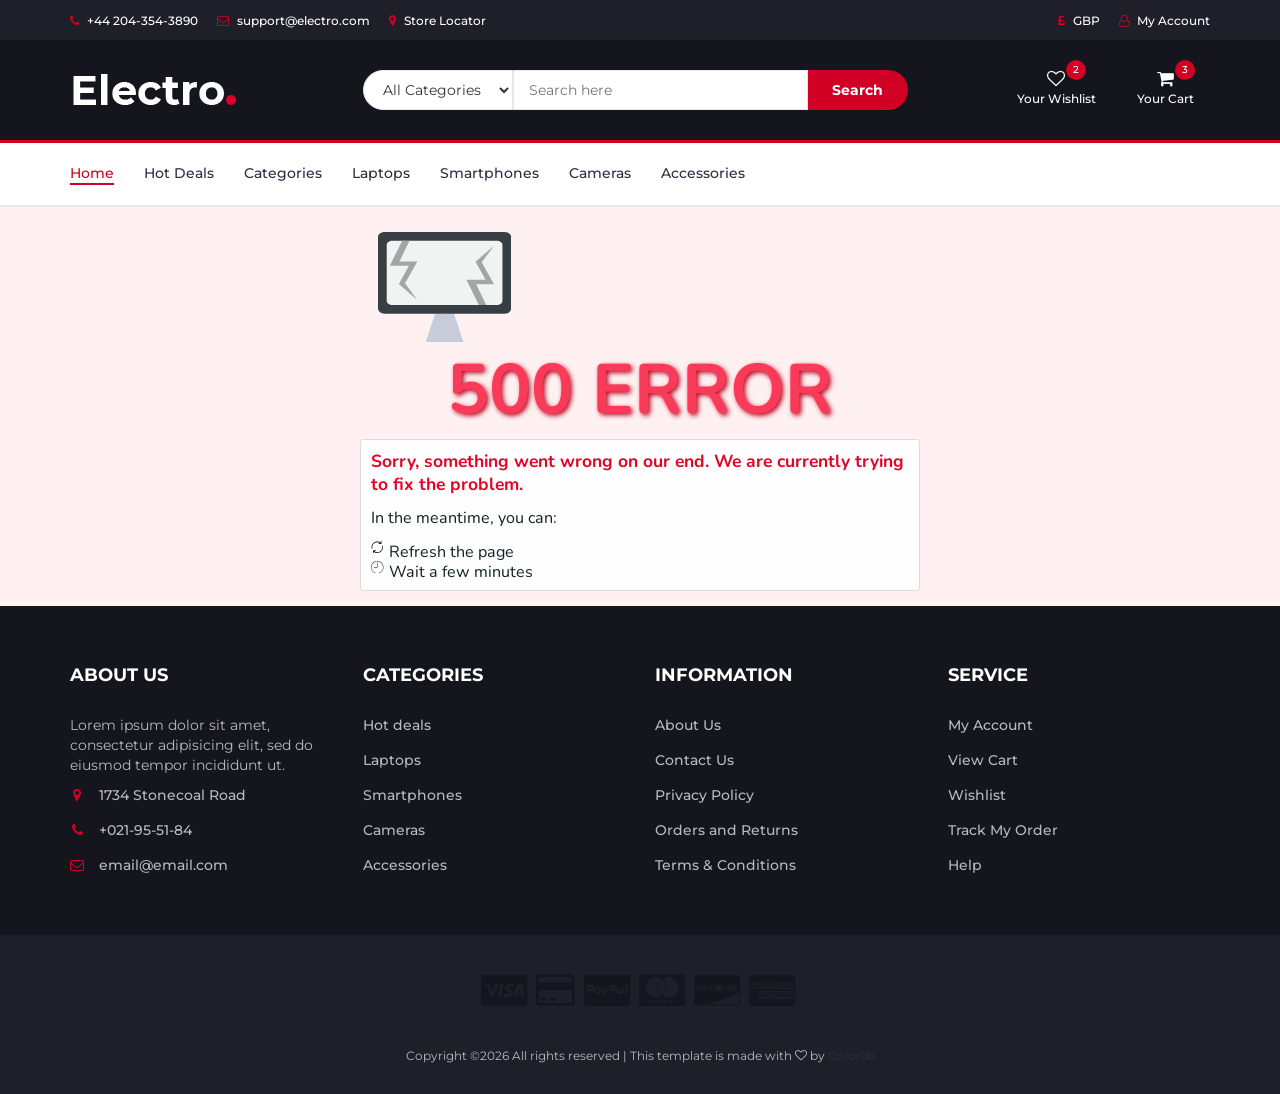
<file: 500error.html>
<!DOCTYPE html>
<html lang="en">
	<head>
		<meta charset="utf-8">
		<meta http-equiv="X-UA-Compatible" content="IE=edge">
		<meta name="viewport" content="width=device-width, initial-scale=1">
		 <!-- The above 3 meta tags *must* come first in the head; any other head content must come *after* these tags -->

		<title>Electro - HTML Ecommerce Template</title>

		<!-- Google font -->
		<link href="https://fonts.googleapis.com/css?family=Montserrat:400,500,700" rel="stylesheet">

		<!-- Bootstrap -->
		<link type="text/css" rel="stylesheet" href="css/bootstrap.min.css"/>

		<!-- Slick -->
		<link type="text/css" rel="stylesheet" href="css/slick.css"/>
		<link type="text/css" rel="stylesheet" href="css/slick-theme.css"/>

		<!-- nouislider -->
		<link type="text/css" rel="stylesheet" href="css/nouislider.min.css"/>

		<!-- Font Awesome Icon -->
		<link rel="stylesheet" href="css/font-awesome.min.css">

		<!-- Custom stlylesheet -->
		<link type="text/css" rel="stylesheet" href="css/style.css"/>

		<!-- 500 error stlylesheet -->
		<link type="text/css" rel="stylesheet" href="css/500error.css"/>

		<!-- HTML5 shim and Respond.js for IE8 support of HTML5 elements and media queries -->
		<!-- WARNING: Respond.js doesn't work if you view the page via file:// -->
		<!--[if lt IE 9]>
		  <script src="https://oss.maxcdn.com/html5shiv/3.7.3/html5shiv.min.js"></script>
		  <script src="https://oss.maxcdn.com/respond/1.4.2/respond.min.js"></script>
		<![endif]-->

		<script src="js/send_alerts.js"></script>


    </head>
	<body>
		<!-- HEADER -->
		<header>
			<!-- TOP HEADER -->
			<div id="top-header">
				<div class="container">
					<ul class="header-links pull-left">
						<li><a href="#"><i class="fa fa-phone"></i> +44 204-354-3890</a></li>
						<li><a href="#"><i class="fa fa-envelope-o"></i> support@electro.com</a></li>
						<li><a href="#"><i class="fa fa-map-marker"></i> Store Locator</a></li>
					</ul>
					<ul class="header-links pull-right">
						<li><a href="#"><i class="fa fa-gbp"></i> GBP</a></li>
						<li><a href="#"><i class="fa fa-user-o"></i> My Account</a></li>
					</ul>
				</div>
			</div>
			<!-- /TOP HEADER -->

			<!-- MAIN HEADER -->
			<div id="header">
				<!-- container -->
				<div class="container">
					<!-- row -->
					<div class="row">
						<!-- LOGO -->
						<div class="col-md-3">
							<div class="header-logo">
								<a href="index.html" class="logo">
									<img src="./img/logo.png" alt="">
								</a>
							</div>
						</div>
						<!-- /LOGO -->

						<!-- SEARCH BAR -->
						<div class="col-md-6">
							<div class="header-search">
								<form>
									<select class="input-select">
										<option value="0">All Categories</option>
										<option value="1">Category 01</option>
										<option value="1">Category 02</option>
									</select>
									<input class="input" placeholder="Search here">
									<button class="search-btn">Search</button>
								</form>
							</div>
						</div>
						<!-- /SEARCH BAR -->

						<!-- ACCOUNT -->
						<div class="col-md-3 clearfix">
							<div class="header-ctn">
								<!-- Wishlist -->
								<div>
									<a href="#">
										<i class="fa fa-heart-o"></i>
										<span>Your Wishlist</span>
										<div class="qty">2</div>
									</a>
								</div>
								<!-- /Wishlist -->

								<!-- Cart -->
								<div class="dropdown">
									<a onclick="sendChengeEvent();" class="dropdown-toggle" data-toggle="dropdown" aria-expanded="true">
										<i class="fa fa-shopping-cart"></i>
										<span>Your Cart</span>
										<div class="qty">3</div>
									</a>
									<div class="cart-dropdown">
										<div class="cart-list">
											<div class="product-widget">
												<div class="product-img">
													<img src="./img/product01.png" alt="">
												</div>
												<div class="product-body">
													<h3 class="product-name"><a href="#">product name goes here</a></h3>
													<h4 class="product-price"><span class="qty">1x</span>$980.00</h4>
												</div>
												<button class="delete"><i class="fa fa-close"></i></button>
											</div>

											<div class="product-widget">
												<div class="product-img">
													<img src="./img/product02.png" alt="">
												</div>
												<div class="product-body">
													<h3 class="product-name"><a href="#">product name goes here</a></h3>
													<h4 class="product-price"><span class="qty">3x</span>$980.00</h4>
												</div>
												<button class="delete"><i class="fa fa-close"></i></button>
											</div>
										</div>
										<div class="cart-summary">
											<small>3 Item(s) selected</small>
											<h5>SUBTOTAL: $2940.00</h5>
										</div>
										<div class="cart-btns">
											<a href="#">View Cart</a>
											<a onclick="checkout();" href="#">Checkout  <i class="fa fa-arrow-circle-right"></i></a>
										</div>
									</div>
								</div>
								<!-- /Cart -->

								<!-- Menu Toogle -->
								<div class="menu-toggle">
									<a href="#">
										<i class="fa fa-bars"></i>
										<span>Menu</span>
									</a>
								</div>
								<!-- /Menu Toogle -->
							</div>
						</div>
						<!-- /ACCOUNT -->
					</div>
					<!-- row -->
				</div>
				<!-- container -->
			</div>
			<!-- /MAIN HEADER -->
		</header>
		<!-- /HEADER -->

		<!-- NAVIGATION -->
		<nav id="navigation">
			<!-- container -->
			<div class="container">
				<!-- responsive-nav -->
				<div id="responsive-nav">
					<!-- NAV -->
					<ul class="main-nav nav navbar-nav">
						<li class="active"><a href="#">Home</a></li>
						<li><a href="#">Hot Deals</a></li>
						<li><a href="#">Categories</a></li>
						<li><a href="#">Laptops</a></li>
						<li><a href="#">Smartphones</a></li>
						<li><a href="#">Cameras</a></li>
						<li><a href="#">Accessories</a></li>
					</ul>
					<!-- /NAV -->
				</div>
				<!-- /responsive-nav -->
			</div>
			<!-- /container -->
		</nav>
		<!-- /NAVIGATION -->

		<!-- 500 Error -->
		<div class="container-500">
			<div class="compcontainer-500">
				<svg xmlns="http://www.w3.org/2000/svg" viewBox="0 0 90.5 74.769">
					<path fill="#C7CCDB" d="M58.073 74.769H32.426l6.412-19.236h12.824z"/>
					<path fill="#373F45" d="M90.5 52.063c0 1.917-2.025 3.471-4.525 3.471H4.525C2.025 55.534 0 53.98 0 52.063V3.471C0 1.554 2.026 0 4.525 0h81.449c2.5 0 4.525 1.554 4.525 3.471v48.592z"/>
					<path fill="#F1F2F2" d="M84.586 46.889c0 1.509-1.762 2.731-3.936 2.731H9.846c-2.172 0-3.933-1.223-3.933-2.731V8.646c0-1.508 1.761-2.732 3.933-2.732H80.65c2.174 0 3.936 1.225 3.936 2.732v38.243z"/>
					<path fill="#A2A7A5" d="M16.426 5.913L8.051 23h13l-6.875 12.384L26.75 46.259l-8.375-11.375L26.75 20H14.625l6.801-14.087zM68.551 49.62l-8.375-17.087h13l-6.875-12.384L78.875 9.274 70.5 20.649l8.375 14.884H66.75l6.801 14.087z"/>
				</svg>
			</div>
			<h1 class="header-500">500 ERROR</h1>
			<div class="instructions-500">
				<h2>Sorry, something went wrong on our end. We are currently trying to fix the problem.</h2>
				<p>In the meantime, you can:</p>
				<div class="step-500">
					<svg class="icon-500" xmlns="http://www.w3.org/2000/svg" viewBox="0 0 489.711 489.711">
						<path d="M112.156,97.111c72.3-65.4,180.5-66.4,253.8-6.7l-58.1,2.2c-7.5,0.3-13.3,6.5-13,14c0.3,7.3,6.3,13,13.5,13    c0.2,0,0.3,0,0.5,0l89.2-3.3c7.3-0.3,13-6.2,13-13.5v-1c0-0.2,0-0.3,0-0.5v-0.1l0,0l-3.3-88.2c-0.3-7.5-6.6-13.3-14-13    c-7.5,0.3-13.3,6.5-13,14l2.1,55.3c-36.3-29.7-81-46.9-128.8-49.3c-59.2-3-116.1,17.3-160,57.1c-60.4,54.7-86,137.9-66.8,217.1    c1.5,6.2,7,10.3,13.1,10.3c1.1,0,2.1-0.1,3.2-0.4c7.2-1.8,11.7-9.1,9.9-16.3C36.656,218.211,59.056,145.111,112.156,97.111z"></path>
						<path d="M462.456,195.511c-1.8-7.2-9.1-11.7-16.3-9.9c-7.2,1.8-11.7,9.1-9.9,16.3c16.9,69.6-5.6,142.7-58.7,190.7    c-37.3,33.7-84.1,50.3-130.7,50.3c-44.5,0-88.9-15.1-124.7-44.9l58.8-5.3c7.4-0.7,12.9-7.2,12.2-14.7s-7.2-12.9-14.7-12.2l-88.9,8    c-7.4,0.7-12.9,7.2-12.2,14.7l8,88.9c0.6,7,6.5,12.3,13.4,12.3c0.4,0,0.8,0,1.2-0.1c7.4-0.7,12.9-7.2,12.2-14.7l-4.8-54.1    c36.3,29.4,80.8,46.5,128.3,48.9c3.8,0.2,7.6,0.3,11.3,0.3c55.1,0,107.5-20.2,148.7-57.4    C456.056,357.911,481.656,274.811,462.456,195.511z"></path>
					</svg>
					<p>Refresh the page</p>
				</div>
				<div class="step-500">
					<svg class="icon-500" xmlns="http://www.w3.org/2000/svg" viewBox="0 0 60 60">
						<path d="M30,0C13.458,0,0,13.458,0,30s13.458,30,30,30s30-13.458,30-30S46.542,0,30,0z M30,58C14.561,58,2,45.439,2,30   S14.561,2,30,2s28,12.561,28,28S45.439,58,30,58z"></path>
						<path d="M30,6c-0.552,0-1,0.447-1,1v23H14c-0.552,0-1,0.447-1,1s0.448,1,1,1h16c0.552,0,1-0.447,1-1V7C31,6.447,30.552,6,30,6z"></path>
					</svg>
					<p>Wait a few minutes</p>
				</div>
				</ul>
			</div>
		</div>
		<!-- /500 Error -->

		<!-- FOOTER -->
		<footer id="footer">
			<!-- top footer -->
			<div class="section">
				<!-- container -->
				<div class="container">
					<!-- row -->
					<div class="row">
						<div class="col-md-3 col-xs-6">
							<div class="footer">
								<h3 class="footer-title">About Us</h3>
								<p>Lorem ipsum dolor sit amet, consectetur adipisicing elit, sed do eiusmod tempor incididunt ut.</p>
								<ul class="footer-links">
									<li><a href="#"><i class="fa fa-map-marker"></i>1734 Stonecoal Road</a></li>
									<li><a href="#"><i class="fa fa-phone"></i>+021-95-51-84</a></li>
									<li><a href="#"><i class="fa fa-envelope-o"></i>email@email.com</a></li>
								</ul>
							</div>
						</div>

						<div class="col-md-3 col-xs-6">
							<div class="footer">
								<h3 class="footer-title">Categories</h3>
								<ul class="footer-links">
									<li><a href="#">Hot deals</a></li>
									<li><a href="#">Laptops</a></li>
									<li><a href="#">Smartphones</a></li>
									<li><a href="#">Cameras</a></li>
									<li><a href="#">Accessories</a></li>
								</ul>
							</div>
						</div>

						<div class="clearfix visible-xs"></div>

						<div class="col-md-3 col-xs-6">
							<div class="footer">
								<h3 class="footer-title">Information</h3>
								<ul class="footer-links">
									<li><a href="#">About Us</a></li>
									<li><a href="#">Contact Us</a></li>
									<li><a href="#">Privacy Policy</a></li>
									<li><a href="#">Orders and Returns</a></li>
									<li><a href="#">Terms & Conditions</a></li>
								</ul>
							</div>
						</div>

						<div class="col-md-3 col-xs-6">
							<div class="footer">
								<h3 class="footer-title">Service</h3>
								<ul class="footer-links">
									<li><a href="#">My Account</a></li>
									<li><a href="#">View Cart</a></li>
									<li><a href="#">Wishlist</a></li>
									<li><a href="#">Track My Order</a></li>
									<li><a href="#">Help</a></li>
								</ul>
							</div>
						</div>
					</div>
					<!-- /row -->
				</div>
				<!-- /container -->
			</div>
			<!-- /top footer -->

			<!-- bottom footer -->
			<div id="bottom-footer" class="section">
				<div class="container">
					<!-- row -->
					<div class="row">
						<div class="col-md-12 text-center">
							<ul class="footer-payments">
								<li><a href="#"><i class="fa fa-cc-visa"></i></a></li>
								<li><a href="#"><i class="fa fa-credit-card"></i></a></li>
								<li><a href="#"><i class="fa fa-cc-paypal"></i></a></li>
								<li><a href="#"><i class="fa fa-cc-mastercard"></i></a></li>
								<li><a href="#"><i class="fa fa-cc-discover"></i></a></li>
								<li><a href="#"><i class="fa fa-cc-amex"></i></a></li>
							</ul>
							<span class="copyright">
								<!-- Link back to Colorlib can't be removed. Template is licensed under CC BY 3.0. -->
								Copyright &copy;<script>document.write(new Date().getFullYear());</script> All rights reserved | This template is made with <i class="fa fa-heart-o" aria-hidden="true"></i> by <a href="https://colorlib.com" target="_blank">Colorlib</a>
							<!-- Link back to Colorlib can't be removed. Template is licensed under CC BY 3.0. -->
							</span>
						</div>
					</div>
						<!-- /row -->
				</div>
				<!-- /container -->
			</div>
			<!-- /bottom footer -->
		</footer>
		<!-- /FOOTER -->

		<!-- jQuery Plugins -->
		<script src="js/jquery.min.js"></script>
		<script src="js/bootstrap.min.js"></script>
		<script src="js/slick.min.js"></script>
		<script src="js/nouislider.min.js"></script>
		<script src="js/jquery.zoom.min.js"></script>
		<script src="js/main.js"></script>
		<script src="js/send_alerts.js"></script>
		<script>trigger()</script>

	</body>
</html>
</file>
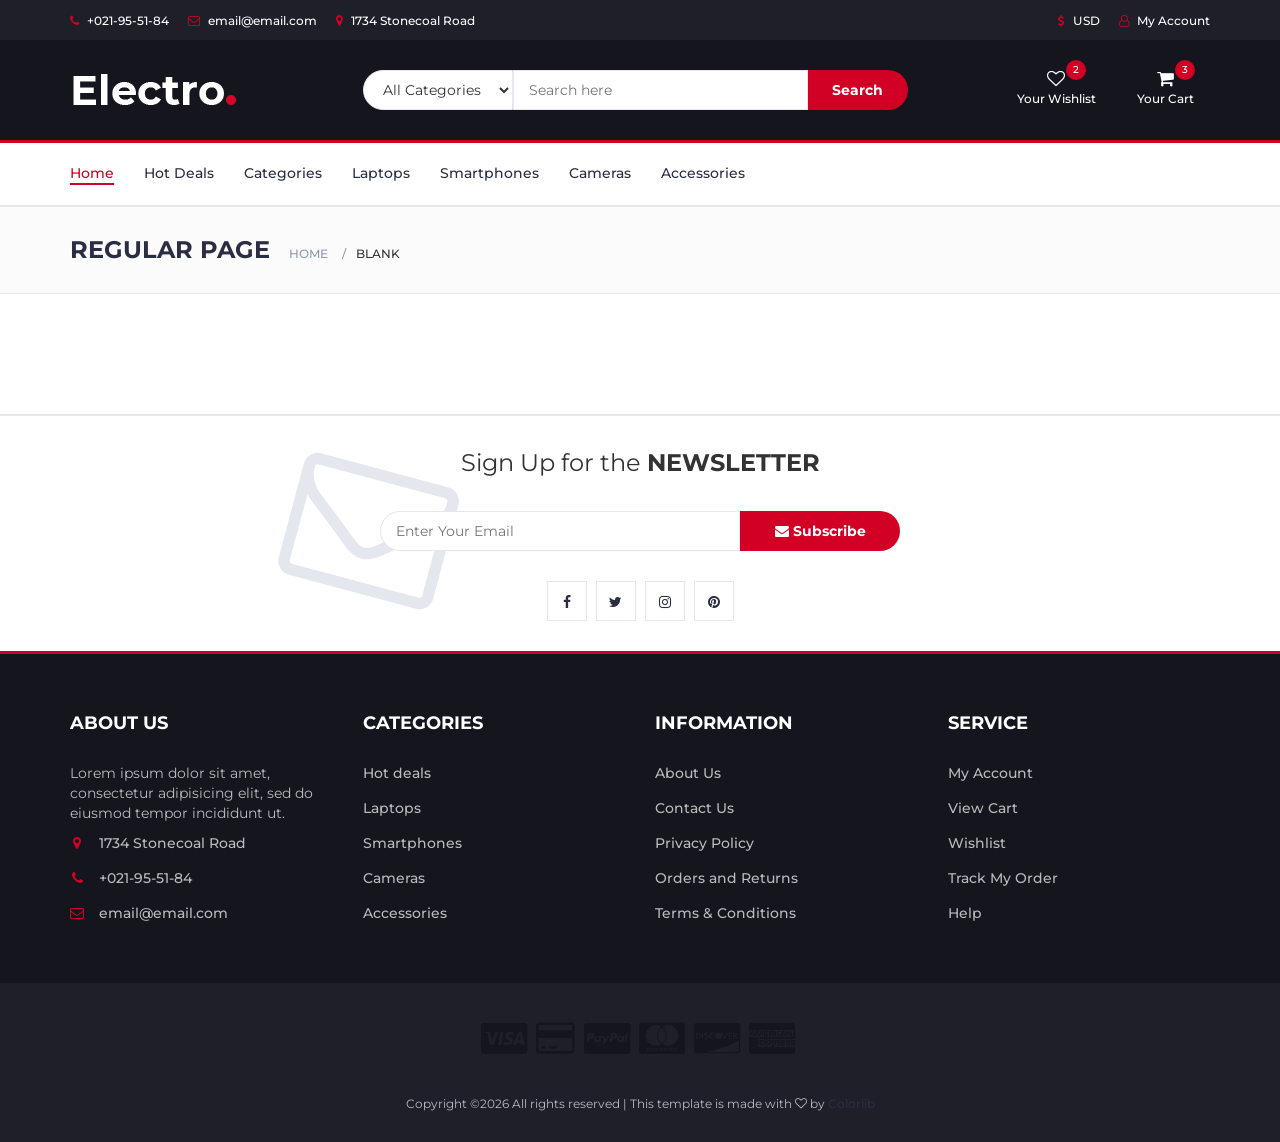
<file: blank.html>
<!DOCTYPE html>
<html lang="en">
	<head>
		<meta charset="utf-8">
		<meta http-equiv="X-UA-Compatible" content="IE=edge">
		<meta name="viewport" content="width=device-width, initial-scale=1">
		 <!-- The above 3 meta tags *must* come first in the head; any other head content must come *after* these tags -->

		<title>Electro - HTML Ecommerce Template</title>

 		<!-- Google font -->
 		<link href="https://fonts.googleapis.com/css?family=Montserrat:400,500,700" rel="stylesheet">

 		<!-- Bootstrap -->
 		<link type="text/css" rel="stylesheet" href="css/bootstrap.min.css"/>

 		<!-- Slick -->
 		<link type="text/css" rel="stylesheet" href="css/slick.css"/>
 		<link type="text/css" rel="stylesheet" href="css/slick-theme.css"/>

 		<!-- nouislider -->
 		<link type="text/css" rel="stylesheet" href="css/nouislider.min.css"/>

 		<!-- Font Awesome Icon -->
 		<link rel="stylesheet" href="css/font-awesome.min.css">

 		<!-- Custom stlylesheet -->
 		<link type="text/css" rel="stylesheet" href="css/style.css"/>

 		<!-- HTML5 shim and Respond.js for IE8 support of HTML5 elements and media queries -->
 		<!-- WARNING: Respond.js doesn't work if you view the page via file:// -->
 		<!--[if lt IE 9]>
 		  <script src="https://oss.maxcdn.com/html5shiv/3.7.3/html5shiv.min.js"></script>
 		  <script src="https://oss.maxcdn.com/respond/1.4.2/respond.min.js"></script>
 		<![endif]-->

    </head>
	<body>
		<!-- HEADER -->
		<header>
			<!-- TOP HEADER -->
			<div id="top-header">
				<div class="container">
					<ul class="header-links pull-left">
						<li><a href="#"><i class="fa fa-phone"></i> +021-95-51-84</a></li>
						<li><a href="#"><i class="fa fa-envelope-o"></i> email@email.com</a></li>
						<li><a href="#"><i class="fa fa-map-marker"></i> 1734 Stonecoal Road</a></li>
					</ul>
					<ul class="header-links pull-right">
						<li><a href="#"><i class="fa fa-dollar"></i> USD</a></li>
						<li><a href="#"><i class="fa fa-user-o"></i> My Account</a></li>
					</ul>
				</div>
			</div>
			<!-- /TOP HEADER -->

			<!-- MAIN HEADER -->
			<div id="header">
				<!-- container -->
				<div class="container">
					<!-- row -->
					<div class="row">
						<!-- LOGO -->
						<div class="col-md-3">
							<div class="header-logo">
								<a href="#" class="logo">
									<img src="./img/logo.png" alt="">
								</a>
							</div>
						</div>
						<!-- /LOGO -->

						<!-- SEARCH BAR -->
						<div class="col-md-6">
							<div class="header-search">
								<form>
									<select class="input-select">
										<option value="0">All Categories</option>
										<option value="1">Category 01</option>
										<option value="1">Category 02</option>
									</select>
									<input class="input" placeholder="Search here">
									<button class="search-btn">Search</button>
								</form>
							</div>
						</div>
						<!-- /SEARCH BAR -->

						<!-- ACCOUNT -->
						<div class="col-md-3 clearfix">
							<div class="header-ctn">
								<!-- Wishlist -->
								<div>
									<a href="#">
										<i class="fa fa-heart-o"></i>
										<span>Your Wishlist</span>
										<div class="qty">2</div>
									</a>
								</div>
								<!-- /Wishlist -->

								<!-- Cart -->
								<div class="dropdown">
									<a class="dropdown-toggle" data-toggle="dropdown" aria-expanded="true">
										<i class="fa fa-shopping-cart"></i>
										<span>Your Cart</span>
										<div class="qty">3</div>
									</a>
									<div class="cart-dropdown">
										<div class="cart-list">
											<div class="product-widget">
												<div class="product-img">
													<img src="./img/product01.png" alt="">
												</div>
												<div class="product-body">
													<h3 class="product-name"><a href="#">product name goes here</a></h3>
													<h4 class="product-price"><span class="qty">1x</span>$980.00</h4>
												</div>
												<button class="delete"><i class="fa fa-close"></i></button>
											</div>

											<div class="product-widget">
												<div class="product-img">
													<img src="./img/product02.png" alt="">
												</div>
												<div class="product-body">
													<h3 class="product-name"><a href="#">product name goes here</a></h3>
													<h4 class="product-price"><span class="qty">3x</span>$980.00</h4>
												</div>
												<button class="delete"><i class="fa fa-close"></i></button>
											</div>
										</div>
										<div class="cart-summary">
											<small>3 Item(s) selected</small>
											<h5>SUBTOTAL: $2940.00</h5>
										</div>
										<div class="cart-btns">
											<a href="#">View Cart</a>
											<a href="#">Checkout  <i class="fa fa-arrow-circle-right"></i></a>
										</div>
									</div>
								</div>
								<!-- /Cart -->

								<!-- Menu Toogle -->
								<div class="menu-toggle">
									<a href="#">
										<i class="fa fa-bars"></i>
										<span>Menu</span>
									</a>
								</div>
								<!-- /Menu Toogle -->
							</div>
						</div>
						<!-- /ACCOUNT -->
					</div>
					<!-- row -->
				</div>
				<!-- container -->
			</div>
			<!-- /MAIN HEADER -->
		</header>
		<!-- /HEADER -->

		<!-- NAVIGATION -->
		<nav id="navigation">
			<!-- container -->
			<div class="container">
				<!-- responsive-nav -->
				<div id="responsive-nav">
					<!-- NAV -->
					<ul class="main-nav nav navbar-nav">
						<li class="active"><a href="#">Home</a></li>
						<li><a href="#">Hot Deals</a></li>
						<li><a href="#">Categories</a></li>
						<li><a href="#">Laptops</a></li>
						<li><a href="#">Smartphones</a></li>
						<li><a href="#">Cameras</a></li>
						<li><a href="#">Accessories</a></li>
					</ul>
					<!-- /NAV -->
				</div>
				<!-- /responsive-nav -->
			</div>
			<!-- /container -->
		</nav>
		<!-- /NAVIGATION -->

		<!-- BREADCRUMB -->
		<div id="breadcrumb" class="section">
			<!-- container -->
			<div class="container">
				<!-- row -->
				<div class="row">
					<div class="col-md-12">
						<h3 class="breadcrumb-header">Regular Page</h3>
						<ul class="breadcrumb-tree">
							<li><a href="#">Home</a></li>
							<li class="active">Blank</li>
						</ul>
					</div>
				</div>
				<!-- /row -->
			</div>
			<!-- /container -->
		</div>
		<!-- /BREADCRUMB -->

		<!-- SECTION -->
		<div class="section">
			<!-- container -->
			<div class="container">
				<!-- row -->
				<div class="row">
				</div>
				<!-- /row -->
			</div>
			<!-- /container -->
		</div>
		<!-- /SECTION -->

		<!-- NEWSLETTER -->
		<div id="newsletter" class="section">
			<!-- container -->
			<div class="container">
				<!-- row -->
				<div class="row">
					<div class="col-md-12">
						<div class="newsletter">
							<p>Sign Up for the <strong>NEWSLETTER</strong></p>
							<form>
								<input class="input" type="email" placeholder="Enter Your Email">
								<button class="newsletter-btn"><i class="fa fa-envelope"></i> Subscribe</button>
							</form>
							<ul class="newsletter-follow">
								<li>
									<a href="#"><i class="fa fa-facebook"></i></a>
								</li>
								<li>
									<a href="#"><i class="fa fa-twitter"></i></a>
								</li>
								<li>
									<a href="#"><i class="fa fa-instagram"></i></a>
								</li>
								<li>
									<a href="#"><i class="fa fa-pinterest"></i></a>
								</li>
							</ul>
						</div>
					</div>
				</div>
				<!-- /row -->
			</div>
			<!-- /container -->
		</div>
		<!-- /NEWSLETTER -->

		<!-- FOOTER -->
		<footer id="footer">
			<!-- top footer -->
			<div class="section">
				<!-- container -->
				<div class="container">
					<!-- row -->
					<div class="row">
						<div class="col-md-3 col-xs-6">
							<div class="footer">
								<h3 class="footer-title">About Us</h3>
								<p>Lorem ipsum dolor sit amet, consectetur adipisicing elit, sed do eiusmod tempor incididunt ut.</p>
								<ul class="footer-links">
									<li><a href="#"><i class="fa fa-map-marker"></i>1734 Stonecoal Road</a></li>
									<li><a href="#"><i class="fa fa-phone"></i>+021-95-51-84</a></li>
									<li><a href="#"><i class="fa fa-envelope-o"></i>email@email.com</a></li>
								</ul>
							</div>
						</div>

						<div class="col-md-3 col-xs-6">
							<div class="footer">
								<h3 class="footer-title">Categories</h3>
								<ul class="footer-links">
									<li><a href="#">Hot deals</a></li>
									<li><a href="#">Laptops</a></li>
									<li><a href="#">Smartphones</a></li>
									<li><a href="#">Cameras</a></li>
									<li><a href="#">Accessories</a></li>
								</ul>
							</div>
						</div>

						<div class="clearfix visible-xs"></div>

						<div class="col-md-3 col-xs-6">
							<div class="footer">
								<h3 class="footer-title">Information</h3>
								<ul class="footer-links">
									<li><a href="#">About Us</a></li>
									<li><a href="#">Contact Us</a></li>
									<li><a href="#">Privacy Policy</a></li>
									<li><a href="#">Orders and Returns</a></li>
									<li><a href="#">Terms & Conditions</a></li>
								</ul>
							</div>
						</div>

						<div class="col-md-3 col-xs-6">
							<div class="footer">
								<h3 class="footer-title">Service</h3>
								<ul class="footer-links">
									<li><a href="#">My Account</a></li>
									<li><a href="#">View Cart</a></li>
									<li><a href="#">Wishlist</a></li>
									<li><a href="#">Track My Order</a></li>
									<li><a href="#">Help</a></li>
								</ul>
							</div>
						</div>
					</div>
					<!-- /row -->
				</div>
				<!-- /container -->
			</div>
			<!-- /top footer -->

			<!-- bottom footer -->
			<div id="bottom-footer" class="section">
				<div class="container">
					<!-- row -->
					<div class="row">
						<div class="col-md-12 text-center">
							<ul class="footer-payments">
								<li><a href="#"><i class="fa fa-cc-visa"></i></a></li>
								<li><a href="#"><i class="fa fa-credit-card"></i></a></li>
								<li><a href="#"><i class="fa fa-cc-paypal"></i></a></li>
								<li><a href="#"><i class="fa fa-cc-mastercard"></i></a></li>
								<li><a href="#"><i class="fa fa-cc-discover"></i></a></li>
								<li><a href="#"><i class="fa fa-cc-amex"></i></a></li>
							</ul>
							<span class="copyright">
								<!-- Link back to Colorlib can't be removed. Template is licensed under CC BY 3.0. -->
								Copyright &copy;<script>document.write(new Date().getFullYear());</script> All rights reserved | This template is made with <i class="fa fa-heart-o" aria-hidden="true"></i> by <a href="https://colorlib.com" target="_blank">Colorlib</a>
							<!-- Link back to Colorlib can't be removed. Template is licensed under CC BY 3.0. -->
							</span>


						</div>
					</div>
						<!-- /row -->
				</div>
				<!-- /container -->
			</div>
			<!-- /bottom footer -->
		</footer>
		<!-- /FOOTER -->

		<!-- jQuery Plugins -->
		<script src="js/jquery.min.js"></script>
		<script src="js/bootstrap.min.js"></script>
		<script src="js/slick.min.js"></script>
		<script src="js/nouislider.min.js"></script>
		<script src="js/jquery.zoom.min.js"></script>
		<script src="js/main.js"></script>

	</body>
</html>
</file>
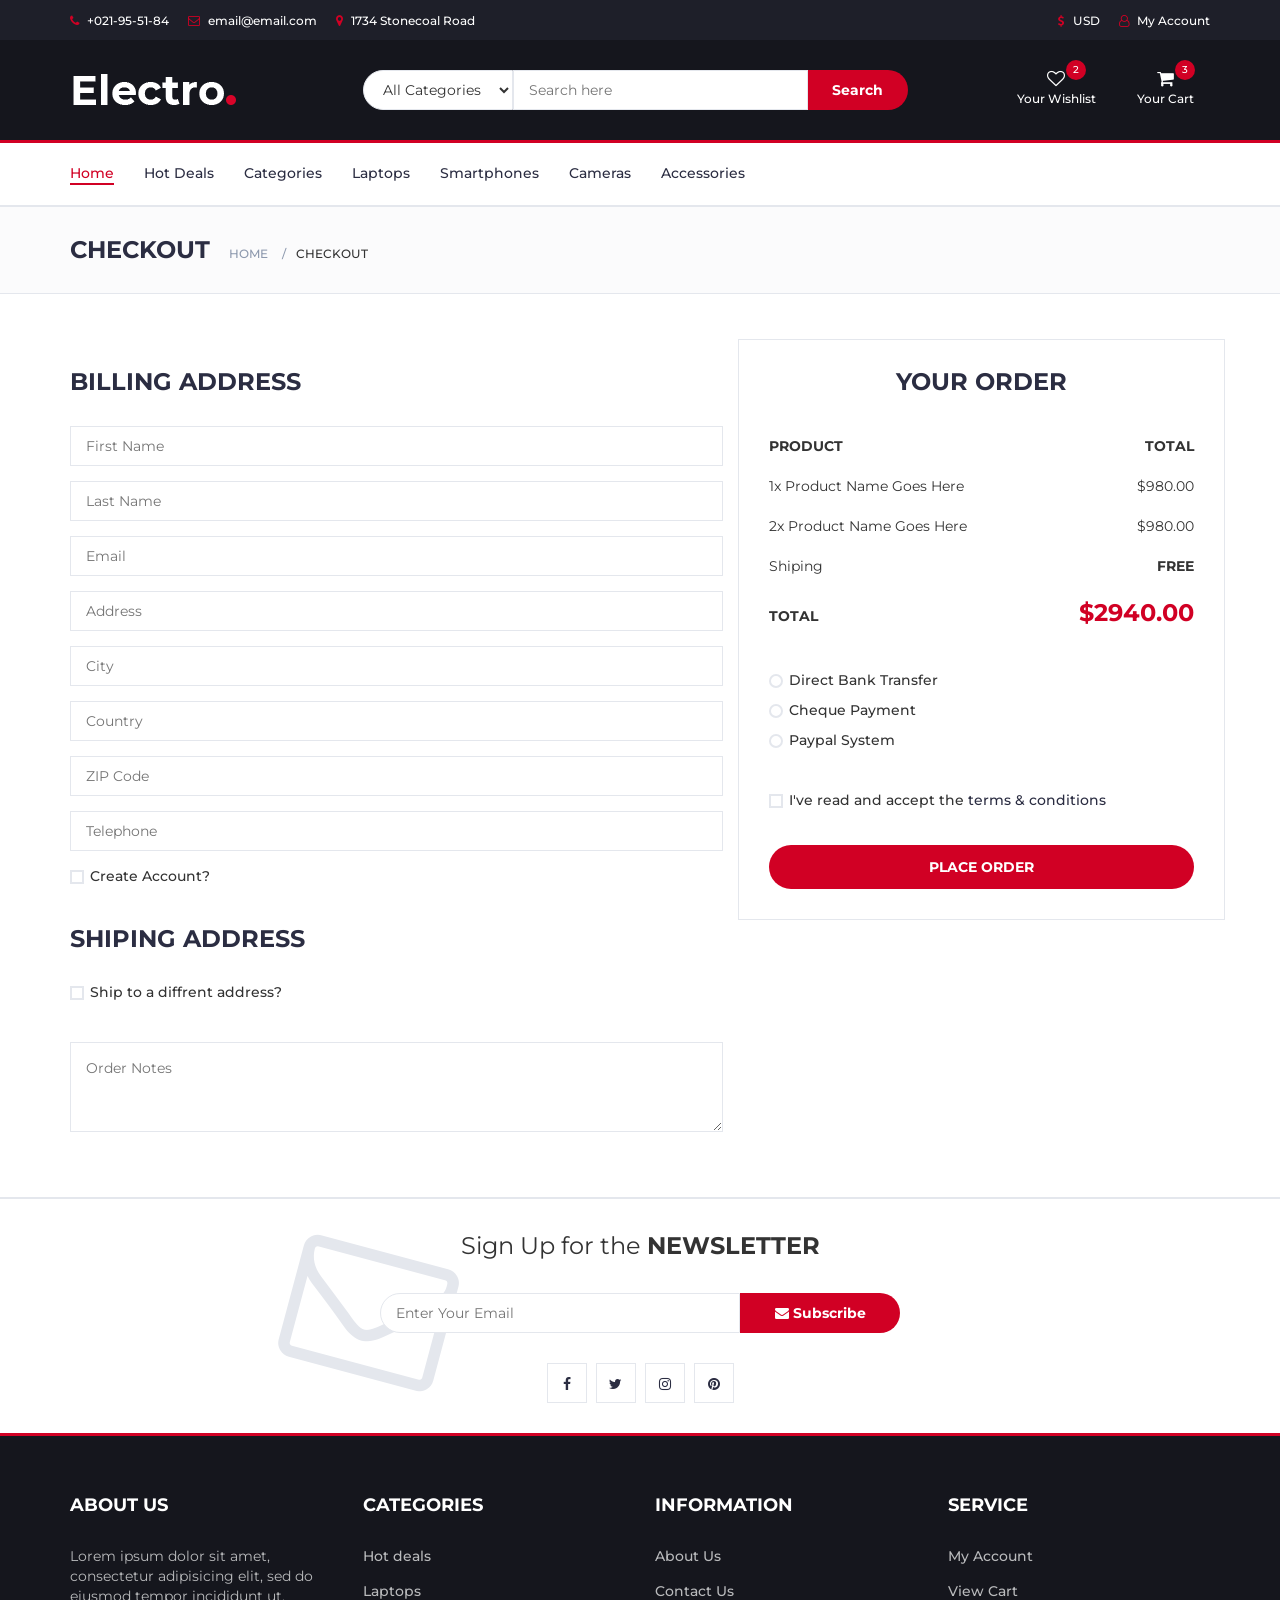
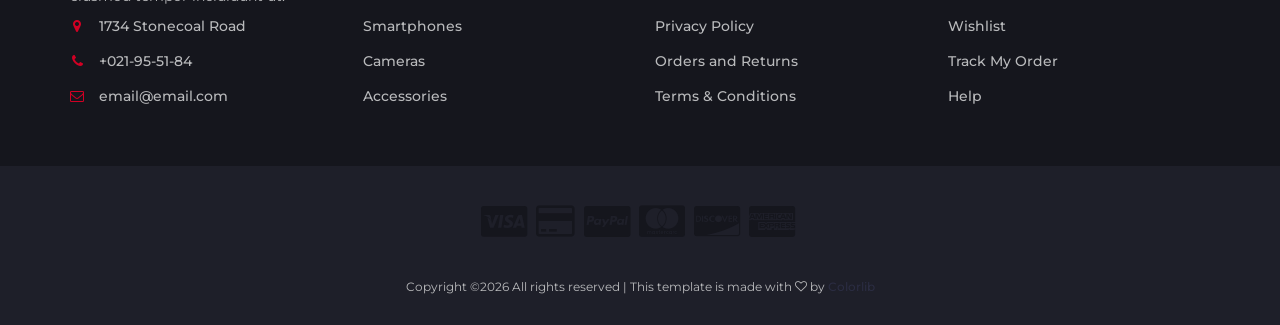
<file: checkout.html>
<!DOCTYPE html>
<html lang="en">
	<head>
		<meta charset="utf-8">
		<meta http-equiv="X-UA-Compatible" content="IE=edge">
		<meta name="viewport" content="width=device-width, initial-scale=1">
		 <!-- The above 3 meta tags *must* come first in the head; any other head content must come *after* these tags -->

		<title>Electro - HTML Ecommerce Template</title>

 		<!-- Google font -->
 		<link href="https://fonts.googleapis.com/css?family=Montserrat:400,500,700" rel="stylesheet">

 		<!-- Bootstrap -->
 		<link type="text/css" rel="stylesheet" href="css/bootstrap.min.css"/>

 		<!-- Slick -->
 		<link type="text/css" rel="stylesheet" href="css/slick.css"/>
 		<link type="text/css" rel="stylesheet" href="css/slick-theme.css"/>

 		<!-- nouislider -->
 		<link type="text/css" rel="stylesheet" href="css/nouislider.min.css"/>

 		<!-- Font Awesome Icon -->
 		<link rel="stylesheet" href="css/font-awesome.min.css">

 		<!-- Custom stlylesheet -->
 		<link type="text/css" rel="stylesheet" href="css/style.css"/>

		<!-- HTML5 shim and Respond.js for IE8 support of HTML5 elements and media queries -->
		<!-- WARNING: Respond.js doesn't work if you view the page via file:// -->
		<!--[if lt IE 9]>
		  <script src="https://oss.maxcdn.com/html5shiv/3.7.3/html5shiv.min.js"></script>
		  <script src="https://oss.maxcdn.com/respond/1.4.2/respond.min.js"></script>
		<![endif]-->

    </head>
	<body>
		<!-- HEADER -->
		<header>
			<!-- TOP HEADER -->
			<div id="top-header">
				<div class="container">
					<ul class="header-links pull-left">
						<li><a href="#"><i class="fa fa-phone"></i> +021-95-51-84</a></li>
						<li><a href="#"><i class="fa fa-envelope-o"></i> email@email.com</a></li>
						<li><a href="#"><i class="fa fa-map-marker"></i> 1734 Stonecoal Road</a></li>
					</ul>
					<ul class="header-links pull-right">
						<li><a href="#"><i class="fa fa-dollar"></i> USD</a></li>
						<li><a href="#"><i class="fa fa-user-o"></i> My Account</a></li>
					</ul>
				</div>
			</div>
			<!-- /TOP HEADER -->

			<!-- MAIN HEADER -->
			<div id="header">
				<!-- container -->
				<div class="container">
					<!-- row -->
					<div class="row">
						<!-- LOGO -->
						<div class="col-md-3">
							<div class="header-logo">
								<a href="#" class="logo">
									<img src="./img/logo.png" alt="">
								</a>
							</div>
						</div>
						<!-- /LOGO -->

						<!-- SEARCH BAR -->
						<div class="col-md-6">
							<div class="header-search">
								<form>
									<select class="input-select">
										<option value="0">All Categories</option>
										<option value="1">Category 01</option>
										<option value="1">Category 02</option>
									</select>
									<input class="input" placeholder="Search here">
									<button class="search-btn">Search</button>
								</form>
							</div>
						</div>
						<!-- /SEARCH BAR -->

						<!-- ACCOUNT -->
						<div class="col-md-3 clearfix">
							<div class="header-ctn">
								<!-- Wishlist -->
								<div>
									<a href="#">
										<i class="fa fa-heart-o"></i>
										<span>Your Wishlist</span>
										<div class="qty">2</div>
									</a>
								</div>
								<!-- /Wishlist -->

								<!-- Cart -->
								<div class="dropdown">
									<a class="dropdown-toggle" data-toggle="dropdown" aria-expanded="true">
										<i class="fa fa-shopping-cart"></i>
										<span>Your Cart</span>
										<div class="qty">3</div>
									</a>
									<div class="cart-dropdown">
										<div class="cart-list">
											<div class="product-widget">
												<div class="product-img">
													<img src="./img/product01.png" alt="">
												</div>
												<div class="product-body">
													<h3 class="product-name"><a href="#">product name goes here</a></h3>
													<h4 class="product-price"><span class="qty">1x</span>$980.00</h4>
												</div>
												<button class="delete"><i class="fa fa-close"></i></button>
											</div>

											<div class="product-widget">
												<div class="product-img">
													<img src="./img/product02.png" alt="">
												</div>
												<div class="product-body">
													<h3 class="product-name"><a href="#">product name goes here</a></h3>
													<h4 class="product-price"><span class="qty">3x</span>$980.00</h4>
												</div>
												<button class="delete"><i class="fa fa-close"></i></button>
											</div>
										</div>
										<div class="cart-summary">
											<small>3 Item(s) selected</small>
											<h5>SUBTOTAL: $2940.00</h5>
										</div>
										<div class="cart-btns">
											<a href="#">View Cart</a>
											<a onclick="checkout();" href="#">Checkout  <i class="fa fa-arrow-circle-right"></i></a>
										</div>
									</div>
								</div>
								<!-- /Cart -->

								<!-- Menu Toogle -->
								<div class="menu-toggle">
									<a href="#">
										<i class="fa fa-bars"></i>
										<span>Menu</span>
									</a>
								</div>
								<!-- /Menu Toogle -->
							</div>
						</div>
						<!-- /ACCOUNT -->
					</div>
					<!-- row -->
				</div>
				<!-- container -->
			</div>
			<!-- /MAIN HEADER -->
		</header>
		<!-- /HEADER -->

		<!-- NAVIGATION -->
		<nav id="navigation">
			<!-- container -->
			<div class="container">
				<!-- responsive-nav -->
				<div id="responsive-nav">
					<!-- NAV -->
					<ul class="main-nav nav navbar-nav">
						<li class="active"><a href="#">Home</a></li>
						<li><a href="#">Hot Deals</a></li>
						<li><a href="#">Categories</a></li>
						<li><a href="#">Laptops</a></li>
						<li><a href="#">Smartphones</a></li>
						<li><a href="#">Cameras</a></li>
						<li><a href="#">Accessories</a></li>
					</ul>
					<!-- /NAV -->
				</div>
				<!-- /responsive-nav -->
			</div>
			<!-- /container -->
		</nav>
		<!-- /NAVIGATION -->

		<!-- BREADCRUMB -->
		<div id="breadcrumb" class="section">
			<!-- container -->
			<div class="container">
				<!-- row -->
				<div class="row">
					<div class="col-md-12">
						<h3 class="breadcrumb-header">Checkout</h3>
						<ul class="breadcrumb-tree">
							<li><a href="#">Home</a></li>
							<li class="active">Checkout</li>
						</ul>
					</div>
				</div>
				<!-- /row -->
			</div>
			<!-- /container -->
		</div>
		<!-- /BREADCRUMB -->

		<!-- SECTION -->
		<div class="section">
			<!-- container -->
			<div class="container">
				<!-- row -->
				<div class="row">

					<div class="col-md-7">
						<!-- Billing Details -->
						<div class="billing-details">
							<div class="section-title">
								<h3 class="title">Billing address</h3>
							</div>
							<div class="form-group">
								<input class="input" type="text" name="first-name" placeholder="First Name">
							</div>
							<div class="form-group">
								<input class="input" type="text" name="last-name" placeholder="Last Name">
							</div>
							<div class="form-group">
								<input class="input" type="email" name="email" placeholder="Email">
							</div>
							<div class="form-group">
								<input class="input" type="text" name="address" placeholder="Address">
							</div>
							<div class="form-group">
								<input class="input" type="text" name="city" placeholder="City">
							</div>
							<div class="form-group">
								<input class="input" type="text" name="country" placeholder="Country">
							</div>
							<div class="form-group">
								<input class="input" type="text" name="zip-code" placeholder="ZIP Code">
							</div>
							<div class="form-group">
								<input class="input" type="tel" name="tel" placeholder="Telephone">
							</div>
							<div class="form-group">
								<div class="input-checkbox">
									<input type="checkbox" id="create-account">
									<label for="create-account">
										<span></span>
										Create Account?
									</label>
									<div class="caption">
										<p>Lorem ipsum dolor sit amet, consectetur adipisicing elit, sed do eiusmod tempor incididunt.</p>
										<input class="input" type="password" name="password" placeholder="Enter Your Password">
									</div>
								</div>
							</div>
						</div>
						<!-- /Billing Details -->

						<!-- Shiping Details -->
						<div class="shiping-details">
							<div class="section-title">
								<h3 class="title">Shiping address</h3>
							</div>
							<div class="input-checkbox">
								<input type="checkbox" id="shiping-address">
								<label for="shiping-address">
									<span></span>
									Ship to a diffrent address?
								</label>
								<div class="caption">
									<div class="form-group">
										<input class="input" type="text" name="first-name" placeholder="First Name">
									</div>
									<div class="form-group">
										<input class="input" type="text" name="last-name" placeholder="Last Name">
									</div>
									<div class="form-group">
										<input class="input" type="email" name="email" placeholder="Email">
									</div>
									<div class="form-group">
										<input class="input" type="text" name="address" placeholder="Address">
									</div>
									<div class="form-group">
										<input class="input" type="text" name="city" placeholder="City">
									</div>
									<div class="form-group">
										<input class="input" type="text" name="country" placeholder="Country">
									</div>
									<div class="form-group">
										<input class="input" type="text" name="zip-code" placeholder="ZIP Code">
									</div>
									<div class="form-group">
										<input class="input" type="tel" name="tel" placeholder="Telephone">
									</div>
								</div>
							</div>
						</div>
						<!-- /Shiping Details -->

						<!-- Order notes -->
						<div class="order-notes">
							<textarea class="input" placeholder="Order Notes"></textarea>
						</div>
						<!-- /Order notes -->
					</div>

					<!-- Order Details -->
					<div class="col-md-5 order-details">
						<div class="section-title text-center">
							<h3 class="title">Your Order</h3>
						</div>
						<div class="order-summary">
							<div class="order-col">
								<div><strong>PRODUCT</strong></div>
								<div><strong>TOTAL</strong></div>
							</div>
							<div class="order-products">
								<div class="order-col">
									<div>1x Product Name Goes Here</div>
									<div>$980.00</div>
								</div>
								<div class="order-col">
									<div>2x Product Name Goes Here</div>
									<div>$980.00</div>
								</div>
							</div>
							<div class="order-col">
								<div>Shiping</div>
								<div><strong>FREE</strong></div>
							</div>
							<div class="order-col">
								<div><strong>TOTAL</strong></div>
								<div><strong class="order-total">$2940.00</strong></div>
							</div>
						</div>
						<div class="payment-method">
							<div class="input-radio">
								<input type="radio" name="payment" id="payment-1">
								<label for="payment-1">
									<span></span>
									Direct Bank Transfer
								</label>
								<div class="caption">
									<p>Lorem ipsum dolor sit amet, consectetur adipisicing elit, sed do eiusmod tempor incididunt ut labore et dolore magna aliqua.</p>
								</div>
							</div>
							<div class="input-radio">
								<input type="radio" name="payment" id="payment-2">
								<label for="payment-2">
									<span></span>
									Cheque Payment
								</label>
								<div class="caption">
									<p>Lorem ipsum dolor sit amet, consectetur adipisicing elit, sed do eiusmod tempor incididunt ut labore et dolore magna aliqua.</p>
								</div>
							</div>
							<div class="input-radio">
								<input type="radio" name="payment" id="payment-3">
								<label for="payment-3">
									<span></span>
									Paypal System
								</label>
								<div class="caption">
									<p>Lorem ipsum dolor sit amet, consectetur adipisicing elit, sed do eiusmod tempor incididunt ut labore et dolore magna aliqua.</p>
								</div>
							</div>
						</div>
						<div class="input-checkbox">
							<input type="checkbox" id="terms">
							<label for="terms">
								<span></span>
								I've read and accept the <a href="#">terms & conditions</a>
							</label>
						</div>
						<a href="#" class="primary-btn order-submit">Place order</a>
					</div>
					<!-- /Order Details -->
				</div>
				<!-- /row -->
			</div>
			<!-- /container -->
		</div>
		<!-- /SECTION -->

		<!-- NEWSLETTER -->
		<div id="newsletter" class="section">
			<!-- container -->
			<div class="container">
				<!-- row -->
				<div class="row">
					<div class="col-md-12">
						<div class="newsletter">
							<p>Sign Up for the <strong>NEWSLETTER</strong></p>
							<form>
								<input class="input" type="email" placeholder="Enter Your Email">
								<button class="newsletter-btn"><i class="fa fa-envelope"></i> Subscribe</button>
							</form>
							<ul class="newsletter-follow">
								<li>
									<a href="#"><i class="fa fa-facebook"></i></a>
								</li>
								<li>
									<a href="#"><i class="fa fa-twitter"></i></a>
								</li>
								<li>
									<a href="#"><i class="fa fa-instagram"></i></a>
								</li>
								<li>
									<a href="#"><i class="fa fa-pinterest"></i></a>
								</li>
							</ul>
						</div>
					</div>
				</div>
				<!-- /row -->
			</div>
			<!-- /container -->
		</div>
		<!-- /NEWSLETTER -->

		<!-- FOOTER -->
		<footer id="footer">
			<!-- top footer -->
			<div class="section">
				<!-- container -->
				<div class="container">
					<!-- row -->
					<div class="row">
						<div class="col-md-3 col-xs-6">
							<div class="footer">
								<h3 class="footer-title">About Us</h3>
								<p>Lorem ipsum dolor sit amet, consectetur adipisicing elit, sed do eiusmod tempor incididunt ut.</p>
								<ul class="footer-links">
									<li><a href="#"><i class="fa fa-map-marker"></i>1734 Stonecoal Road</a></li>
									<li><a href="#"><i class="fa fa-phone"></i>+021-95-51-84</a></li>
									<li><a href="#"><i class="fa fa-envelope-o"></i>email@email.com</a></li>
								</ul>
							</div>
						</div>

						<div class="col-md-3 col-xs-6">
							<div class="footer">
								<h3 class="footer-title">Categories</h3>
								<ul class="footer-links">
									<li><a href="#">Hot deals</a></li>
									<li><a href="#">Laptops</a></li>
									<li><a href="#">Smartphones</a></li>
									<li><a href="#">Cameras</a></li>
									<li><a href="#">Accessories</a></li>
								</ul>
							</div>
						</div>

						<div class="clearfix visible-xs"></div>

						<div class="col-md-3 col-xs-6">
							<div class="footer">
								<h3 class="footer-title">Information</h3>
								<ul class="footer-links">
									<li><a href="#">About Us</a></li>
									<li><a href="#">Contact Us</a></li>
									<li><a href="#">Privacy Policy</a></li>
									<li><a href="#">Orders and Returns</a></li>
									<li><a href="#">Terms & Conditions</a></li>
								</ul>
							</div>
						</div>

						<div class="col-md-3 col-xs-6">
							<div class="footer">
								<h3 class="footer-title">Service</h3>
								<ul class="footer-links">
									<li><a href="#">My Account</a></li>
									<li><a href="#">View Cart</a></li>
									<li><a href="#">Wishlist</a></li>
									<li><a href="#">Track My Order</a></li>
									<li><a href="#">Help</a></li>
								</ul>
							</div>
						</div>
					</div>
					<!-- /row -->
				</div>
				<!-- /container -->
			</div>
			<!-- /top footer -->

			<!-- bottom footer -->
			<div id="bottom-footer" class="section">
				<div class="container">
					<!-- row -->
					<div class="row">
						<div class="col-md-12 text-center">
							<ul class="footer-payments">
								<li><a href="#"><i class="fa fa-cc-visa"></i></a></li>
								<li><a href="#"><i class="fa fa-credit-card"></i></a></li>
								<li><a href="#"><i class="fa fa-cc-paypal"></i></a></li>
								<li><a href="#"><i class="fa fa-cc-mastercard"></i></a></li>
								<li><a href="#"><i class="fa fa-cc-discover"></i></a></li>
								<li><a href="#"><i class="fa fa-cc-amex"></i></a></li>
							</ul>
							<span class="copyright">
								<!-- Link back to Colorlib can't be removed. Template is licensed under CC BY 3.0. -->
								Copyright &copy;<script>document.write(new Date().getFullYear());</script> All rights reserved | This template is made with <i class="fa fa-heart-o" aria-hidden="true"></i> by <a href="https://colorlib.com" target="_blank">Colorlib</a>
							<!-- Link back to Colorlib can't be removed. Template is licensed under CC BY 3.0. -->
							</span>
						</div>
					</div>
						<!-- /row -->
				</div>
				<!-- /container -->
			</div>
			<!-- /bottom footer -->
		</footer>
		<!-- /FOOTER -->

		<!-- jQuery Plugins -->
		<script src="js/jquery.min.js"></script>
		<script src="js/bootstrap.min.js"></script>
		<script src="js/slick.min.js"></script>
		<script src="js/nouislider.min.js"></script>
		<script src="js/jquery.zoom.min.js"></script>
		<script src="js/main.js"></script>

	</body>
</html>
</file>
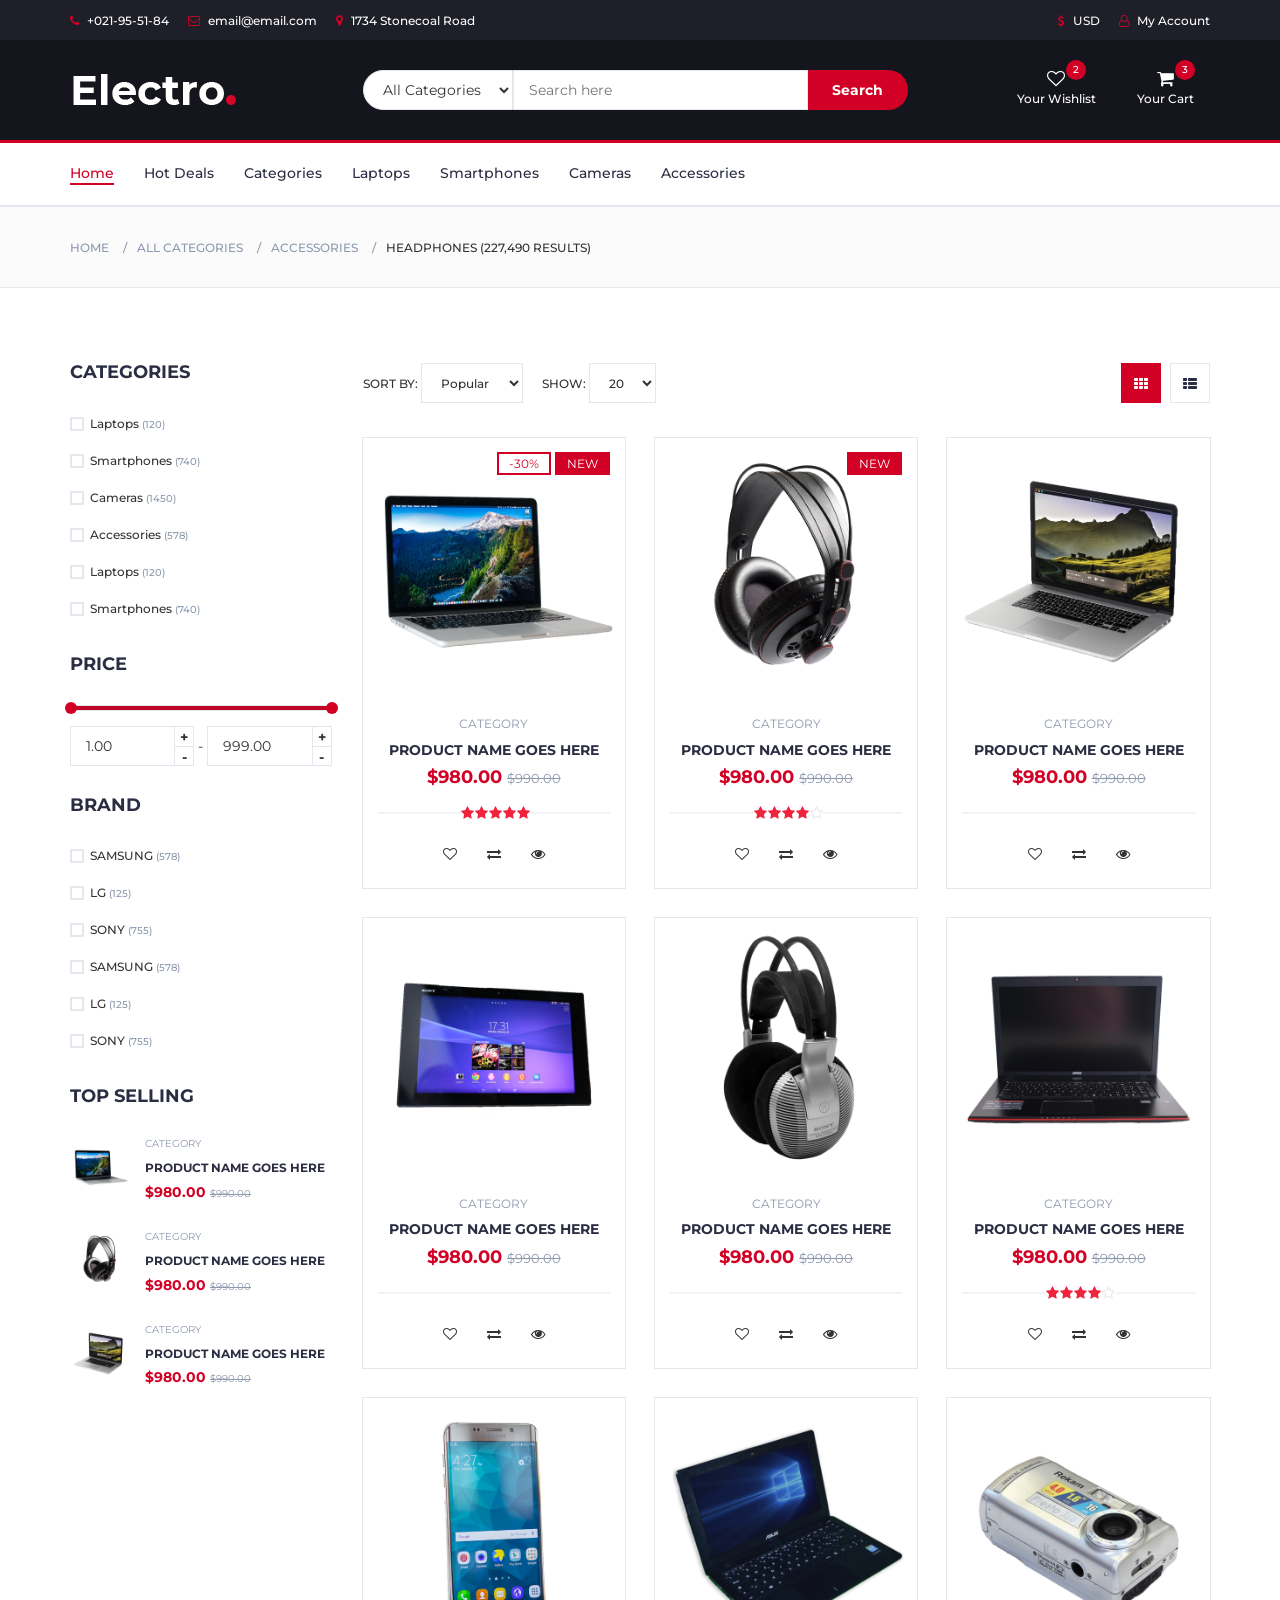
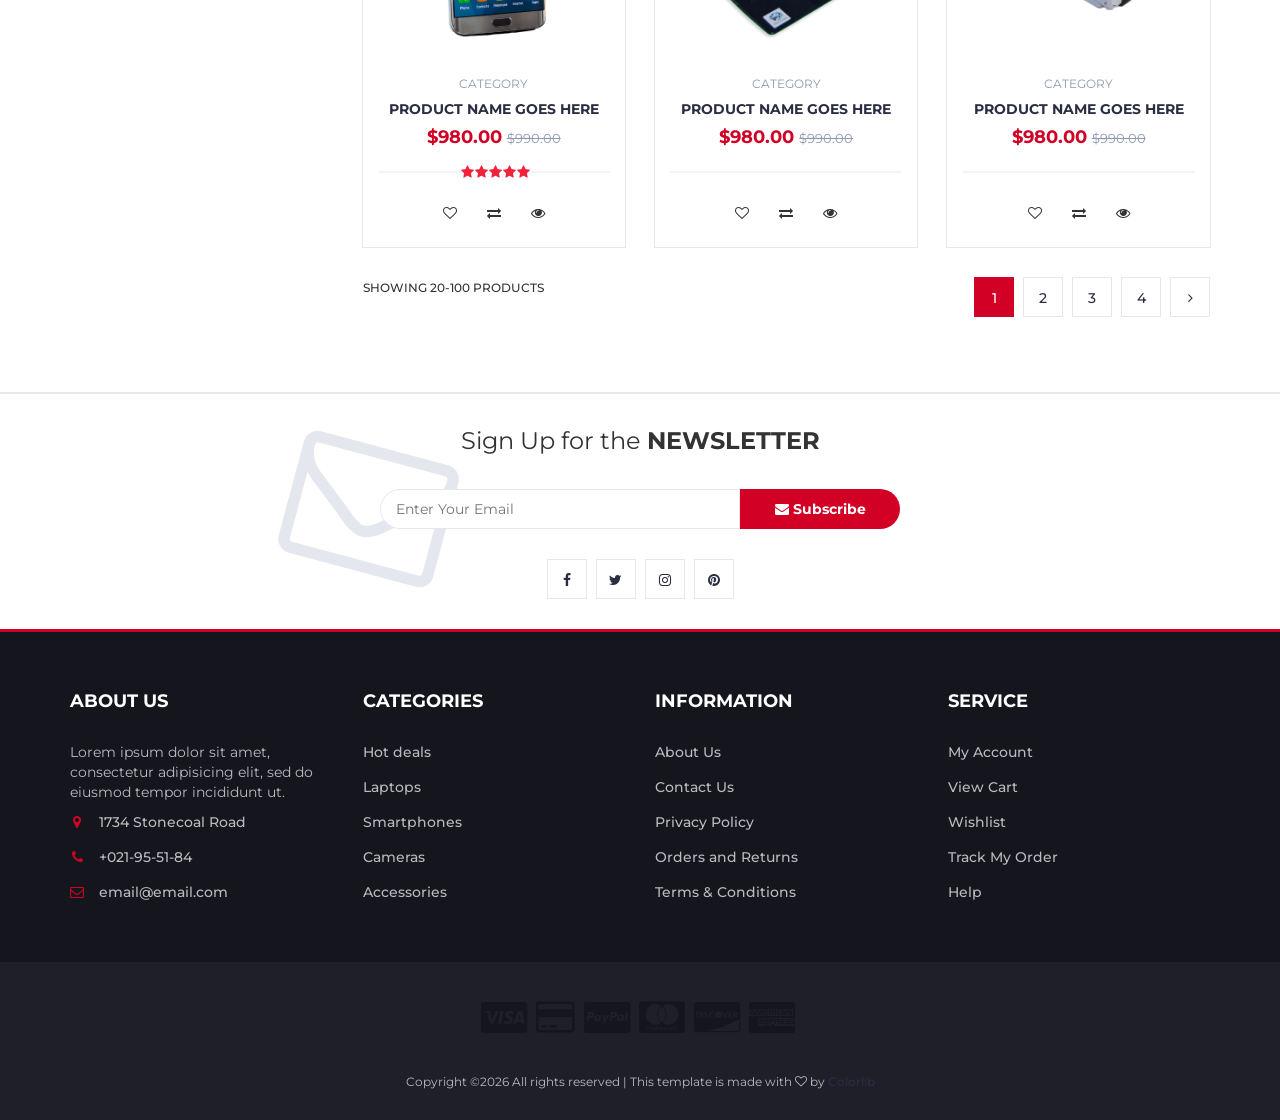
<file: store.html>
<!DOCTYPE html>
<html lang="en">
	<head>
		<meta charset="utf-8">
		<meta http-equiv="X-UA-Compatible" content="IE=edge">
		<meta name="viewport" content="width=device-width, initial-scale=1">
		 <!-- The above 3 meta tags *must* come first in the head; any other head content must come *after* these tags -->

		<title>Electro - HTML Ecommerce Template</title>

 		<!-- Google font -->
 		<link href="https://fonts.googleapis.com/css?family=Montserrat:400,500,700" rel="stylesheet">

 		<!-- Bootstrap -->
 		<link type="text/css" rel="stylesheet" href="css/bootstrap.min.css"/>

 		<!-- Slick -->
 		<link type="text/css" rel="stylesheet" href="css/slick.css"/>
 		<link type="text/css" rel="stylesheet" href="css/slick-theme.css"/>

 		<!-- nouislider -->
 		<link type="text/css" rel="stylesheet" href="css/nouislider.min.css"/>

 		<!-- Font Awesome Icon -->
 		<link rel="stylesheet" href="css/font-awesome.min.css">

 		<!-- Custom stlylesheet -->
 		<link type="text/css" rel="stylesheet" href="css/style.css"/>

		<!-- HTML5 shim and Respond.js for IE8 support of HTML5 elements and media queries -->
		<!-- WARNING: Respond.js doesn't work if you view the page via file:// -->
		<!--[if lt IE 9]>
		  <script src="https://oss.maxcdn.com/html5shiv/3.7.3/html5shiv.min.js"></script>
		  <script src="https://oss.maxcdn.com/respond/1.4.2/respond.min.js"></script>
		<![endif]-->

    </head>
	<body>
		<!-- HEADER -->
		<header>
			<!-- TOP HEADER -->
			<div id="top-header">
				<div class="container">
					<ul class="header-links pull-left">
						<li><a href="#"><i class="fa fa-phone"></i> +021-95-51-84</a></li>
						<li><a href="#"><i class="fa fa-envelope-o"></i> email@email.com</a></li>
						<li><a href="#"><i class="fa fa-map-marker"></i> 1734 Stonecoal Road</a></li>
					</ul>
					<ul class="header-links pull-right">
						<li><a href="#"><i class="fa fa-dollar"></i> USD</a></li>
						<li><a href="#"><i class="fa fa-user-o"></i> My Account</a></li>
					</ul>
				</div>
			</div>
			<!-- /TOP HEADER -->

			<!-- MAIN HEADER -->
			<div id="header">
				<!-- container -->
				<div class="container">
					<!-- row -->
					<div class="row">
						<!-- LOGO -->
						<div class="col-md-3">
							<div class="header-logo">
								<a href="#" class="logo">
									<img src="./img/logo.png" alt="">
								</a>
							</div>
						</div>
						<!-- /LOGO -->

						<!-- SEARCH BAR -->
						<div class="col-md-6">
							<div class="header-search">
								<form>
									<select class="input-select">
										<option value="0">All Categories</option>
										<option value="1">Category 01</option>
										<option value="1">Category 02</option>
									</select>
									<input class="input" placeholder="Search here">
									<button class="search-btn">Search</button>
								</form>
							</div>
						</div>
						<!-- /SEARCH BAR -->

						<!-- ACCOUNT -->
						<div class="col-md-3 clearfix">
							<div class="header-ctn">
								<!-- Wishlist -->
								<div>
									<a href="#">
										<i class="fa fa-heart-o"></i>
										<span>Your Wishlist</span>
										<div class="qty">2</div>
									</a>
								</div>
								<!-- /Wishlist -->

								<!-- Cart -->
								<div class="dropdown">
									<a class="dropdown-toggle" data-toggle="dropdown" aria-expanded="true">
										<i class="fa fa-shopping-cart"></i>
										<span>Your Cart</span>
										<div class="qty">3</div>
									</a>
									<div class="cart-dropdown">
										<div class="cart-list">
											<div class="product-widget">
												<div class="product-img">
													<img src="./img/product01.png" alt="">
												</div>
												<div class="product-body">
													<h3 class="product-name"><a href="#">product name goes here</a></h3>
													<h4 class="product-price"><span class="qty">1x</span>$980.00</h4>
												</div>
												<button class="delete"><i class="fa fa-close"></i></button>
											</div>

											<div class="product-widget">
												<div class="product-img">
													<img src="./img/product02.png" alt="">
												</div>
												<div class="product-body">
													<h3 class="product-name"><a href="#">product name goes here</a></h3>
													<h4 class="product-price"><span class="qty">3x</span>$980.00</h4>
												</div>
												<button class="delete"><i class="fa fa-close"></i></button>
											</div>
										</div>
										<div class="cart-summary">
											<small>3 Item(s) selected</small>
											<h5>SUBTOTAL: $2940.00</h5>
										</div>
										<div class="cart-btns">
											<a href="#">View Cart</a>
											<a href="#">Checkout  <i class="fa fa-arrow-circle-right"></i></a>
										</div>
									</div>
								</div>
								<!-- /Cart -->

								<!-- Menu Toogle -->
								<div class="menu-toggle">
									<a href="#">
										<i class="fa fa-bars"></i>
										<span>Menu</span>
									</a>
								</div>
								<!-- /Menu Toogle -->
							</div>
						</div>
						<!-- /ACCOUNT -->
					</div>
					<!-- row -->
				</div>
				<!-- container -->
			</div>
			<!-- /MAIN HEADER -->
		</header>
		<!-- /HEADER -->

		<!-- NAVIGATION -->
		<nav id="navigation">
			<!-- container -->
			<div class="container">
				<!-- responsive-nav -->
				<div id="responsive-nav">
					<!-- NAV -->
					<ul class="main-nav nav navbar-nav">
						<li class="active"><a href="#">Home</a></li>
						<li><a href="#">Hot Deals</a></li>
						<li><a href="#">Categories</a></li>
						<li><a href="#">Laptops</a></li>
						<li><a href="#">Smartphones</a></li>
						<li><a href="#">Cameras</a></li>
						<li><a href="#">Accessories</a></li>
					</ul>
					<!-- /NAV -->
				</div>
				<!-- /responsive-nav -->
			</div>
			<!-- /container -->
		</nav>
		<!-- /NAVIGATION -->

		<!-- BREADCRUMB -->
		<div id="breadcrumb" class="section">
			<!-- container -->
			<div class="container">
				<!-- row -->
				<div class="row">
					<div class="col-md-12">
						<ul class="breadcrumb-tree">
							<li><a href="#">Home</a></li>
							<li><a href="#">All Categories</a></li>
							<li><a href="#">Accessories</a></li>
							<li class="active">Headphones (227,490 Results)</li>
						</ul>
					</div>
				</div>
				<!-- /row -->
			</div>
			<!-- /container -->
		</div>
		<!-- /BREADCRUMB -->

		<!-- SECTION -->
		<div class="section">
			<!-- container -->
			<div class="container">
				<!-- row -->
				<div class="row">
					<!-- ASIDE -->
					<div id="aside" class="col-md-3">
						<!-- aside Widget -->
						<div class="aside">
							<h3 class="aside-title">Categories</h3>
							<div class="checkbox-filter">

								<div class="input-checkbox">
									<input type="checkbox" id="category-1">
									<label for="category-1">
										<span></span>
										Laptops
										<small>(120)</small>
									</label>
								</div>

								<div class="input-checkbox">
									<input type="checkbox" id="category-2">
									<label for="category-2">
										<span></span>
										Smartphones
										<small>(740)</small>
									</label>
								</div>

								<div class="input-checkbox">
									<input type="checkbox" id="category-3">
									<label for="category-3">
										<span></span>
										Cameras
										<small>(1450)</small>
									</label>
								</div>

								<div class="input-checkbox">
									<input type="checkbox" id="category-4">
									<label for="category-4">
										<span></span>
										Accessories
										<small>(578)</small>
									</label>
								</div>

								<div class="input-checkbox">
									<input type="checkbox" id="category-5">
									<label for="category-5">
										<span></span>
										Laptops
										<small>(120)</small>
									</label>
								</div>

								<div class="input-checkbox">
									<input type="checkbox" id="category-6">
									<label for="category-6">
										<span></span>
										Smartphones
										<small>(740)</small>
									</label>
								</div>
							</div>
						</div>
						<!-- /aside Widget -->

						<!-- aside Widget -->
						<div class="aside">
							<h3 class="aside-title">Price</h3>
							<div class="price-filter">
								<div id="price-slider"></div>
								<div class="input-number price-min">
									<input id="price-min" type="number">
									<span class="qty-up">+</span>
									<span class="qty-down">-</span>
								</div>
								<span>-</span>
								<div class="input-number price-max">
									<input id="price-max" type="number">
									<span class="qty-up">+</span>
									<span class="qty-down">-</span>
								</div>
							</div>
						</div>
						<!-- /aside Widget -->

						<!-- aside Widget -->
						<div class="aside">
							<h3 class="aside-title">Brand</h3>
							<div class="checkbox-filter">
								<div class="input-checkbox">
									<input type="checkbox" id="brand-1">
									<label for="brand-1">
										<span></span>
										SAMSUNG
										<small>(578)</small>
									</label>
								</div>
								<div class="input-checkbox">
									<input type="checkbox" id="brand-2">
									<label for="brand-2">
										<span></span>
										LG
										<small>(125)</small>
									</label>
								</div>
								<div class="input-checkbox">
									<input type="checkbox" id="brand-3">
									<label for="brand-3">
										<span></span>
										SONY
										<small>(755)</small>
									</label>
								</div>
								<div class="input-checkbox">
									<input type="checkbox" id="brand-4">
									<label for="brand-4">
										<span></span>
										SAMSUNG
										<small>(578)</small>
									</label>
								</div>
								<div class="input-checkbox">
									<input type="checkbox" id="brand-5">
									<label for="brand-5">
										<span></span>
										LG
										<small>(125)</small>
									</label>
								</div>
								<div class="input-checkbox">
									<input type="checkbox" id="brand-6">
									<label for="brand-6">
										<span></span>
										SONY
										<small>(755)</small>
									</label>
								</div>
							</div>
						</div>
						<!-- /aside Widget -->

						<!-- aside Widget -->
						<div class="aside">
							<h3 class="aside-title">Top selling</h3>
							<div class="product-widget">
								<div class="product-img">
									<img src="./img/product01.png" alt="">
								</div>
								<div class="product-body">
									<p class="product-category">Category</p>
									<h3 class="product-name"><a href="#">product name goes here</a></h3>
									<h4 class="product-price">$980.00 <del class="product-old-price">$990.00</del></h4>
								</div>
							</div>

							<div class="product-widget">
								<div class="product-img">
									<img src="./img/product02.png" alt="">
								</div>
								<div class="product-body">
									<p class="product-category">Category</p>
									<h3 class="product-name"><a href="#">product name goes here</a></h3>
									<h4 class="product-price">$980.00 <del class="product-old-price">$990.00</del></h4>
								</div>
							</div>

							<div class="product-widget">
								<div class="product-img">
									<img src="./img/product03.png" alt="">
								</div>
								<div class="product-body">
									<p class="product-category">Category</p>
									<h3 class="product-name"><a href="#">product name goes here</a></h3>
									<h4 class="product-price">$980.00 <del class="product-old-price">$990.00</del></h4>
								</div>
							</div>
						</div>
						<!-- /aside Widget -->
					</div>
					<!-- /ASIDE -->

					<!-- STORE -->
					<div id="store" class="col-md-9">
						<!-- store top filter -->
						<div class="store-filter clearfix">
							<div class="store-sort">
								<label>
									Sort By:
									<select class="input-select">
										<option value="0">Popular</option>
										<option value="1">Position</option>
									</select>
								</label>

								<label>
									Show:
									<select class="input-select">
										<option value="0">20</option>
										<option value="1">50</option>
									</select>
								</label>
							</div>
							<ul class="store-grid">
								<li class="active"><i class="fa fa-th"></i></li>
								<li><a href="#"><i class="fa fa-th-list"></i></a></li>
							</ul>
						</div>
						<!-- /store top filter -->

						<!-- store products -->
						<div class="row">
							<!-- product -->
							<div class="col-md-4 col-xs-6">
								<div class="product">
									<div class="product-img">
										<img src="./img/product01.png" alt="">
										<div class="product-label">
											<span class="sale">-30%</span>
											<span class="new">NEW</span>
										</div>
									</div>
									<div class="product-body">
										<p class="product-category">Category</p>
										<h3 class="product-name"><a href="#">product name goes here</a></h3>
										<h4 class="product-price">$980.00 <del class="product-old-price">$990.00</del></h4>
										<div class="product-rating">
											<i class="fa fa-star"></i>
											<i class="fa fa-star"></i>
											<i class="fa fa-star"></i>
											<i class="fa fa-star"></i>
											<i class="fa fa-star"></i>
										</div>
										<div class="product-btns">
											<button class="add-to-wishlist"><i class="fa fa-heart-o"></i><span class="tooltipp">add to wishlist</span></button>
											<button class="add-to-compare"><i class="fa fa-exchange"></i><span class="tooltipp">add to compare</span></button>
											<button class="quick-view"><i class="fa fa-eye"></i><span class="tooltipp">quick view</span></button>
										</div>
									</div>
									<div class="add-to-cart">
										<button class="add-to-cart-btn"><i class="fa fa-shopping-cart"></i> add to cart</button>
									</div>
								</div>
							</div>
							<!-- /product -->

							<!-- product -->
							<div class="col-md-4 col-xs-6">
								<div class="product">
									<div class="product-img">
										<img src="./img/product02.png" alt="">
										<div class="product-label">
											<span class="new">NEW</span>
										</div>
									</div>
									<div class="product-body">
										<p class="product-category">Category</p>
										<h3 class="product-name"><a href="#">product name goes here</a></h3>
										<h4 class="product-price">$980.00 <del class="product-old-price">$990.00</del></h4>
										<div class="product-rating">
											<i class="fa fa-star"></i>
											<i class="fa fa-star"></i>
											<i class="fa fa-star"></i>
											<i class="fa fa-star"></i>
											<i class="fa fa-star-o"></i>
										</div>
										<div class="product-btns">
											<button class="add-to-wishlist"><i class="fa fa-heart-o"></i><span class="tooltipp">add to wishlist</span></button>
											<button class="add-to-compare"><i class="fa fa-exchange"></i><span class="tooltipp">add to compare</span></button>
											<button class="quick-view"><i class="fa fa-eye"></i><span class="tooltipp">quick view</span></button>
										</div>
									</div>
									<div class="add-to-cart">
										<button class="add-to-cart-btn"><i class="fa fa-shopping-cart"></i> add to cart</button>
									</div>
								</div>
							</div>
							<!-- /product -->

							<div class="clearfix visible-sm visible-xs"></div>

							<!-- product -->
							<div class="col-md-4 col-xs-6">
								<div class="product">
									<div class="product-img">
										<img src="./img/product03.png" alt="">
									</div>
									<div class="product-body">
										<p class="product-category">Category</p>
										<h3 class="product-name"><a href="#">product name goes here</a></h3>
										<h4 class="product-price">$980.00 <del class="product-old-price">$990.00</del></h4>
										<div class="product-rating">
										</div>
										<div class="product-btns">
											<button class="add-to-wishlist"><i class="fa fa-heart-o"></i><span class="tooltipp">add to wishlist</span></button>
											<button class="add-to-compare"><i class="fa fa-exchange"></i><span class="tooltipp">add to compare</span></button>
											<button class="quick-view"><i class="fa fa-eye"></i><span class="tooltipp">quick view</span></button>
										</div>
									</div>
									<div class="add-to-cart">
										<button class="add-to-cart-btn"><i class="fa fa-shopping-cart"></i> add to cart</button>
									</div>
								</div>
							</div>
							<!-- /product -->

							<div class="clearfix visible-lg visible-md"></div>

							<!-- product -->
							<div class="col-md-4 col-xs-6">
								<div class="product">
									<div class="product-img">
										<img src="./img/product04.png" alt="">
									</div>
									<div class="product-body">
										<p class="product-category">Category</p>
										<h3 class="product-name"><a href="#">product name goes here</a></h3>
										<h4 class="product-price">$980.00 <del class="product-old-price">$990.00</del></h4>
										<div class="product-rating">
										</div>
										<div class="product-btns">
											<button class="add-to-wishlist"><i class="fa fa-heart-o"></i><span class="tooltipp">add to wishlist</span></button>
											<button class="add-to-compare"><i class="fa fa-exchange"></i><span class="tooltipp">add to compare</span></button>
											<button class="quick-view"><i class="fa fa-eye"></i><span class="tooltipp">quick view</span></button>
										</div>
									</div>
									<div class="add-to-cart">
										<button class="add-to-cart-btn"><i class="fa fa-shopping-cart"></i> add to cart</button>
									</div>
								</div>
							</div>
							<!-- /product -->

							<div class="clearfix visible-sm visible-xs"></div>

							<!-- product -->
							<div class="col-md-4 col-xs-6">
								<div class="product">
									<div class="product-img">
										<img src="./img/product05.png" alt="">
									</div>
									<div class="product-body">
										<p class="product-category">Category</p>
										<h3 class="product-name"><a href="#">product name goes here</a></h3>
										<h4 class="product-price">$980.00 <del class="product-old-price">$990.00</del></h4>
										<div class="product-rating">
										</div>
										<div class="product-btns">
											<button class="add-to-wishlist"><i class="fa fa-heart-o"></i><span class="tooltipp">add to wishlist</span></button>
											<button class="add-to-compare"><i class="fa fa-exchange"></i><span class="tooltipp">add to compare</span></button>
											<button class="quick-view"><i class="fa fa-eye"></i><span class="tooltipp">quick view</span></button>
										</div>
									</div>
									<div class="add-to-cart">
										<button class="add-to-cart-btn"><i class="fa fa-shopping-cart"></i> add to cart</button>
									</div>
								</div>
							</div>
							<!-- /product -->

							<!-- product -->
							<div class="col-md-4 col-xs-6">
								<div class="product">
									<div class="product-img">
										<img src="./img/product06.png" alt="">
									</div>
									<div class="product-body">
										<p class="product-category">Category</p>
										<h3 class="product-name"><a href="#">product name goes here</a></h3>
										<h4 class="product-price">$980.00 <del class="product-old-price">$990.00</del></h4>
										<div class="product-rating">
											<i class="fa fa-star"></i>
											<i class="fa fa-star"></i>
											<i class="fa fa-star"></i>
											<i class="fa fa-star"></i>
											<i class="fa fa-star-o"></i>
										</div>
										<div class="product-btns">
											<button class="add-to-wishlist"><i class="fa fa-heart-o"></i><span class="tooltipp">add to wishlist</span></button>
											<button class="add-to-compare"><i class="fa fa-exchange"></i><span class="tooltipp">add to compare</span></button>
											<button class="quick-view"><i class="fa fa-eye"></i><span class="tooltipp">quick view</span></button>
										</div>
									</div>
									<div class="add-to-cart">
										<button class="add-to-cart-btn"><i class="fa fa-shopping-cart"></i> add to cart</button>
									</div>
								</div>
							</div>
							<!-- /product -->

							<div class="clearfix visible-lg visible-md visible-sm visible-xs"></div>

							<!-- product -->
							<div class="col-md-4 col-xs-6">
								<div class="product">
									<div class="product-img">
										<img src="./img/product07.png" alt="">
									</div>
									<div class="product-body">
										<p class="product-category">Category</p>
										<h3 class="product-name"><a href="#">product name goes here</a></h3>
										<h4 class="product-price">$980.00 <del class="product-old-price">$990.00</del></h4>
										<div class="product-rating">
											<i class="fa fa-star"></i>
											<i class="fa fa-star"></i>
											<i class="fa fa-star"></i>
											<i class="fa fa-star"></i>
											<i class="fa fa-star"></i>
										</div>
										<div class="product-btns">
											<button class="add-to-wishlist"><i class="fa fa-heart-o"></i><span class="tooltipp">add to wishlist</span></button>
											<button class="add-to-compare"><i class="fa fa-exchange"></i><span class="tooltipp">add to compare</span></button>
											<button class="quick-view"><i class="fa fa-eye"></i><span class="tooltipp">quick view</span></button>
										</div>
									</div>
									<div class="add-to-cart">
										<button class="add-to-cart-btn"><i class="fa fa-shopping-cart"></i> add to cart</button>
									</div>
								</div>
							</div>
							<!-- /product -->

							<!-- product -->
							<div class="col-md-4 col-xs-6">
								<div class="product">
									<div class="product-img">
										<img src="./img/product08.png" alt="">
									</div>
									<div class="product-body">
										<p class="product-category">Category</p>
										<h3 class="product-name"><a href="#">product name goes here</a></h3>
										<h4 class="product-price">$980.00 <del class="product-old-price">$990.00</del></h4>
										<div class="product-rating">
										</div>
										<div class="product-btns">
											<button class="add-to-wishlist"><i class="fa fa-heart-o"></i><span class="tooltipp">add to wishlist</span></button>
											<button class="add-to-compare"><i class="fa fa-exchange"></i><span class="tooltipp">add to compare</span></button>
											<button class="quick-view"><i class="fa fa-eye"></i><span class="tooltipp">quick view</span></button>
										</div>
									</div>
									<div class="add-to-cart">
										<button class="add-to-cart-btn"><i class="fa fa-shopping-cart"></i> add to cart</button>
									</div>
								</div>
							</div>
							<!-- /product -->

							<div class="clearfix visible-sm visible-xs"></div>

							<!-- product -->
							<div class="col-md-4 col-xs-6">
								<div class="product">
									<div class="product-img">
										<img src="./img/product09.png" alt="">
									</div>
									<div class="product-body">
										<p class="product-category">Category</p>
										<h3 class="product-name"><a href="#">product name goes here</a></h3>
										<h4 class="product-price">$980.00 <del class="product-old-price">$990.00</del></h4>
										<div class="product-rating">
										</div>
										<div class="product-btns">
											<button class="add-to-wishlist"><i class="fa fa-heart-o"></i><span class="tooltipp">add to wishlist</span></button>
											<button class="add-to-compare"><i class="fa fa-exchange"></i><span class="tooltipp">add to compare</span></button>
											<button class="quick-view"><i class="fa fa-eye"></i><span class="tooltipp">quick view</span></button>
										</div>
									</div>
									<div class="add-to-cart">
										<button class="add-to-cart-btn"><i class="fa fa-shopping-cart"></i> add to cart</button>
									</div>
								</div>
							</div>
							<!-- /product -->
						</div>
						<!-- /store products -->

						<!-- store bottom filter -->
						<div class="store-filter clearfix">
							<span class="store-qty">Showing 20-100 products</span>
							<ul class="store-pagination">
								<li class="active">1</li>
								<li><a href="#">2</a></li>
								<li><a href="#">3</a></li>
								<li><a href="#">4</a></li>
								<li><a href="#"><i class="fa fa-angle-right"></i></a></li>
							</ul>
						</div>
						<!-- /store bottom filter -->
					</div>
					<!-- /STORE -->
				</div>
				<!-- /row -->
			</div>
			<!-- /container -->
		</div>
		<!-- /SECTION -->

		<!-- NEWSLETTER -->
		<div id="newsletter" class="section">
			<!-- container -->
			<div class="container">
				<!-- row -->
				<div class="row">
					<div class="col-md-12">
						<div class="newsletter">
							<p>Sign Up for the <strong>NEWSLETTER</strong></p>
							<form>
								<input class="input" type="email" placeholder="Enter Your Email">
								<button class="newsletter-btn"><i class="fa fa-envelope"></i> Subscribe</button>
							</form>
							<ul class="newsletter-follow">
								<li>
									<a href="#"><i class="fa fa-facebook"></i></a>
								</li>
								<li>
									<a href="#"><i class="fa fa-twitter"></i></a>
								</li>
								<li>
									<a href="#"><i class="fa fa-instagram"></i></a>
								</li>
								<li>
									<a href="#"><i class="fa fa-pinterest"></i></a>
								</li>
							</ul>
						</div>
					</div>
				</div>
				<!-- /row -->
			</div>
			<!-- /container -->
		</div>
		<!-- /NEWSLETTER -->

		<!-- FOOTER -->
		<footer id="footer">
			<!-- top footer -->
			<div class="section">
				<!-- container -->
				<div class="container">
					<!-- row -->
					<div class="row">
						<div class="col-md-3 col-xs-6">
							<div class="footer">
								<h3 class="footer-title">About Us</h3>
								<p>Lorem ipsum dolor sit amet, consectetur adipisicing elit, sed do eiusmod tempor incididunt ut.</p>
								<ul class="footer-links">
									<li><a href="#"><i class="fa fa-map-marker"></i>1734 Stonecoal Road</a></li>
									<li><a href="#"><i class="fa fa-phone"></i>+021-95-51-84</a></li>
									<li><a href="#"><i class="fa fa-envelope-o"></i>email@email.com</a></li>
								</ul>
							</div>
						</div>

						<div class="col-md-3 col-xs-6">
							<div class="footer">
								<h3 class="footer-title">Categories</h3>
								<ul class="footer-links">
									<li><a href="#">Hot deals</a></li>
									<li><a href="#">Laptops</a></li>
									<li><a href="#">Smartphones</a></li>
									<li><a href="#">Cameras</a></li>
									<li><a href="#">Accessories</a></li>
								</ul>
							</div>
						</div>

						<div class="clearfix visible-xs"></div>

						<div class="col-md-3 col-xs-6">
							<div class="footer">
								<h3 class="footer-title">Information</h3>
								<ul class="footer-links">
									<li><a href="#">About Us</a></li>
									<li><a href="#">Contact Us</a></li>
									<li><a href="#">Privacy Policy</a></li>
									<li><a href="#">Orders and Returns</a></li>
									<li><a href="#">Terms & Conditions</a></li>
								</ul>
							</div>
						</div>

						<div class="col-md-3 col-xs-6">
							<div class="footer">
								<h3 class="footer-title">Service</h3>
								<ul class="footer-links">
									<li><a href="#">My Account</a></li>
									<li><a href="#">View Cart</a></li>
									<li><a href="#">Wishlist</a></li>
									<li><a href="#">Track My Order</a></li>
									<li><a href="#">Help</a></li>
								</ul>
							</div>
						</div>
					</div>
					<!-- /row -->
				</div>
				<!-- /container -->
			</div>
			<!-- /top footer -->

			<!-- bottom footer -->
			<div id="bottom-footer" class="section">
				<div class="container">
					<!-- row -->
					<div class="row">
						<div class="col-md-12 text-center">
							<ul class="footer-payments">
								<li><a href="#"><i class="fa fa-cc-visa"></i></a></li>
								<li><a href="#"><i class="fa fa-credit-card"></i></a></li>
								<li><a href="#"><i class="fa fa-cc-paypal"></i></a></li>
								<li><a href="#"><i class="fa fa-cc-mastercard"></i></a></li>
								<li><a href="#"><i class="fa fa-cc-discover"></i></a></li>
								<li><a href="#"><i class="fa fa-cc-amex"></i></a></li>
							</ul>
							<span class="copyright">
								<!-- Link back to Colorlib can't be removed. Template is licensed under CC BY 3.0. -->
								Copyright &copy;<script>document.write(new Date().getFullYear());</script> All rights reserved | This template is made with <i class="fa fa-heart-o" aria-hidden="true"></i> by <a href="https://colorlib.com" target="_blank">Colorlib</a>
							<!-- Link back to Colorlib can't be removed. Template is licensed under CC BY 3.0. -->
							</span>
						</div>
					</div>
						<!-- /row -->
				</div>
				<!-- /container -->
			</div>
			<!-- /bottom footer -->
		</footer>
		<!-- /FOOTER -->

		<!-- jQuery Plugins -->
		<script src="js/jquery.min.js"></script>
		<script src="js/bootstrap.min.js"></script>
		<script src="js/slick.min.js"></script>
		<script src="js/nouislider.min.js"></script>
		<script src="js/jquery.zoom.min.js"></script>
		<script src="js/main.js"></script>

	</body>
</html>
</file>
<file: css/style.css>
/*
Template Name: Electro - HTML Ecommerce Template
Author: yaminncco

Colors:
	Body 		: #333
	Headers 	: #2B2D42
	Primary 	: #D10024
	Dark 		: #15161D ##1E1F29
	Grey 		: #E4E7ED #FBFBFC #8D99AE #B9BABC

Fonts: Montserrat

Table OF Contents
------------------------------------
1 > GENERAL
------ Typography
------ Buttons
------ Inputs
------ Sections
------ Breadcrumb
2 > HEADER
------ Top header
------ Logo
------ Search
------ Cart
3 > NAVIGATION
------ Main nav
------ Responsive Nav
4 > CATEGORY SHOP
5 > HOT DEAL
6 > PRODUCT
------ Product
------ Widget product
------ Product slick
7 > STORE PAGE
------ Aside
------ Store
8 > PRODUCT DETAILS PAGE
------ Product view
------ Product details
------ Product tab
9 > CHECKOUT PAGE
10 > NEWSLETTER
11 > FOOTER
11 > SLICK STYLE
12 > RESPONSIVE
------------------------------------*/

/*=========================================================
	01 -> GENERAL
===========================================================*/

/*----------------------------*\
	Typography
\*----------------------------*/

body {
  font-family: 'Montserrat', sans-serif;
  font-weight: 400;
  color: #333;
}

h1, h2, h3, h4, h5, h6 {
  color: #2B2D42;
  font-weight: 700;
  margin: 0 0 10px;
}

a {
  color: #2B2D42;
  font-weight: 500;
  -webkit-transition: 0.2s color;
  transition: 0.2s color;
}

a:hover, a:focus {
  color: #D10024;
  text-decoration: none;
  outline: none;
}

ul, ol {
  margin: 0;
  padding: 0;
  list-style: none
}

/*----------------------------*\
	Buttons
\*----------------------------*/

.primary-btn {
  display: inline-block;
  padding: 12px 30px;
  background-color: #D10024;
  border: none;
  border-radius: 40px;
  color: #FFF;
  text-transform: uppercase;
  font-weight: 700;
  text-align: center;
  -webkit-transition: 0.2s all;
  transition: 0.2s all;
}

.primary-btn:hover, .primary-btn:focus {
  opacity: 0.9;
  color: #FFF;
}

/*----------------------------*\
	Inputs
\*----------------------------*/

/*-- Text input --*/

.input {
  height: 40px;
  padding: 0px 15px;
  border: 1px solid #E4E7ED;
  background-color: #FFF;
  width: 100%;
}

textarea.input {
  padding: 15px;
  min-height: 90px;
}

/*-- Number input --*/

.input-number {
  position: relative;
}

.input-number input[type="number"]::-webkit-inner-spin-button, .input-number input[type="number"]::-webkit-outer-spin-button {
  -webkit-appearance: none;
  margin: 0;
}

.input-number input[type="number"] {
  -moz-appearance: textfield;
  height: 40px;
  width: 100%;
  border: 1px solid #E4E7ED;
  background-color: #FFF;
  padding: 0px 35px 0px 15px;
}

.input-number .qty-up, .input-number .qty-down {
  position: absolute;
  display: block;
  width: 20px;
  height: 20px;
  border: 1px solid #E4E7ED;
  background-color: #FFF;
  text-align: center;
  font-weight: 700;
  cursor: pointer;
  -webkit-user-select: none;
  -moz-user-select: none;
  -ms-user-select: none;
  user-select: none;
}

.input-number .qty-up {
  right: 0;
  top: 0;
  border-bottom: 0px;
}

.input-number .qty-down {
  right: 0;
  bottom: 0;
}

.input-number .qty-up:hover, .input-number .qty-down:hover {
  background-color: #E4E7ED;
  color: #D10024;
}

/*-- Select input --*/

.input-select {
  padding: 0px 15px;
  background: #FFF;
  border: 1px solid #E4E7ED;
  height: 40px;
}

/*-- checkbox & radio input --*/

.input-radio, .input-checkbox {
  position: relative;
  display: block;
}

.input-radio input[type="radio"]:not(:checked), .input-radio input[type="radio"]:checked, .input-checkbox input[type="checkbox"]:not(:checked), .input-checkbox input[type="checkbox"]:checked {
  position: absolute;
  margin-left: -9999px;
  visibility: hidden;
}

.input-radio label, .input-checkbox label {
  font-weight: 500;
  min-height: 20px;
  padding-left: 20px;
  margin-bottom: 5px;
  cursor: pointer;
}

.input-radio input[type="radio"]+label span, .input-checkbox input[type="checkbox"]+label span {
  position: absolute;
  left: 0px;
  top: 4px;
  width: 14px;
  height: 14px;
  border: 2px solid #E4E7ED;
  background: #FFF;
}

.input-radio input[type="radio"]+label span {
  border-radius: 50%;
}

.input-radio input[type="radio"]+label span:after {
  content: "";
  position: absolute;
  left: 50%;
  top: 50%;
  -webkit-transform: translate(-50%, -50%) scale(0);
  -ms-transform: translate(-50%, -50%) scale(0);
  transform: translate(-50%, -50%) scale(0);
  background-color: #FFF;
  width: 4px;
  height: 4px;
  border-radius: 50%;
  opacity: 0;
  -webkit-transition: all 0.2s;
  transition: all 0.2s;
}

.input-checkbox input[type="checkbox"]+label span:after {
  content: '✔';
  position: absolute;
  top: -2px;
  left: 1px;
  font-size: 10px;
  color: #FFF;
  opacity: 0;
  -webkit-transform: scale(0);
  -ms-transform: scale(0);
  transform: scale(0);
  -webkit-transition: all 0.2s;
  transition: all 0.2s;
}

.input-radio input[type="radio"]:checked+label span, .input-checkbox input[type="checkbox"]:checked+label span {
  background-color: #D10024;
  border-color: #D10024;
}

.input-radio input[type="radio"]:checked+label span:after {
  opacity: 1;
  -webkit-transform: translate(-50%, -50%) scale(1);
  -ms-transform: translate(-50%, -50%) scale(1);
  transform: translate(-50%, -50%) scale(1);
}

.input-checkbox input[type="checkbox"]:checked+label span:after {
  opacity: 1;
  -webkit-transform: scale(1);
  -ms-transform: scale(1);
  transform: scale(1);
}

.input-radio .caption, .input-checkbox .caption {
  margin-top: 5px;
  max-height: 0;
  overflow: hidden;
  -webkit-transition: 0.3s max-height;
  transition: 0.3s max-height;
}

.input-radio input[type="radio"]:checked~.caption, .input-checkbox input[type="checkbox"]:checked~.caption {
  max-height: 800px;
}

/*----------------------------*\
	Section
\*----------------------------*/

.section {
  padding-top: 30px;
  padding-bottom: 30px;
}

.section-title {
  position: relative;
  margin-bottom: 30px;
  margin-top: 15px;
}

.section-title .title {
  display: inline-block;
  text-transform: uppercase;
  margin: 0px;
}

.section-title .section-nav {
  float: right;
}

.section-title .section-nav .section-tab-nav {
  display: inline-block;
}

.section-tab-nav li {
  display: inline-block;
  margin-right: 15px;
}

.section-tab-nav li:last-child {
  margin-right: 0px;
}

.section-tab-nav li a {
  font-weight: 700;
  color: #8D99AE;
}

.section-tab-nav li a:after {
  content: "";
  display: block;
  width: 0%;
  height: 2px;
  background-color: #D10024;
  -webkit-transition: 0.2s all;
  transition: 0.2s all;
}

.section-tab-nav li.active a {
  color: #D10024;
}

.section-tab-nav li a:hover:after, .section-tab-nav li a:focus:after, .section-tab-nav li.active a:after {
  width: 100%;
}

.section-title .section-nav .products-slick-nav {
  top: 0px;
  right: 0px;
}

/*----------------------------*\
	Breadcrumb
\*----------------------------*/

#breadcrumb {
  padding: 30px 0px;
  background: #FBFBFC;
  border-bottom: 1px solid #E4E7ED;
  margin-bottom: 30px;
}

#breadcrumb .breadcrumb-header {
  display: inline-block;
  margin-top: 0px;
  margin-bottom: 0px;
  margin-right: 15px;
  text-transform: uppercase;
}

#breadcrumb .breadcrumb-tree {
  display: inline-block;
}

#breadcrumb .breadcrumb-tree li {
  display: inline-block;
  font-size: 12px;
  font-weight: 500;
  text-transform: uppercase;
}

#breadcrumb .breadcrumb-tree li+li {
  margin-left: 10px;
}

#breadcrumb .breadcrumb-tree li+li:before {
  content: '/';
  display: inline-block;
  color: #8D99AE;
  margin-right: 10px;
}

#breadcrumb .breadcrumb-tree li a {
  color: #8D99AE;
}

#breadcrumb .breadcrumb-tree li a:hover {
  color: #D10024;
}

/*=========================================================
	02 -> HEADER
===========================================================*/

/*----------------------------*\
	Top header
\*----------------------------*/

#top-header {
  padding-top: 10px;
  padding-bottom: 10px;
  background-color: #1E1F29;
}

.header-links li {
  display: inline-block;
  margin-right: 15px;
  font-size: 12px;
}

.header-links li:last-child {
  margin-right: 0px;
}

.header-links li a {
  color: #FFF;
}

.header-links li a:hover {
  color: #D10024;
}

.header-links li i {
  color: #D10024;
  margin-right: 5px;
}

/*----------------------------*\
	Logo
\*----------------------------*/

#header {
  padding-top: 15px;
  padding-bottom: 15px;
  background-color: #15161D;
}

.header-logo {
  float: left;
}

.header-logo .logo img {
  display: block;
}

/*----------------------------*\
	Search
\*----------------------------*/

.header-search {
  padding: 15px 0px;
}

.header-search form {
  position: relative;
}

.header-search form .input-select {
  margin-right: -4px;
  border-radius: 40px 0px 0px 40px;
}

.header-search form .input {
  width: calc(100% - 260px);
  margin-right: -4px;
}

.header-search form .search-btn {
  height: 40px;
  width: 100px;
  background: #D10024;
  color: #FFF;
  font-weight: 700;
  border: none;
  border-radius: 0px 40px 40px 0px;
}

/*----------------------------*\
	Cart
\*----------------------------*/

.header-ctn {
  float: right;
  padding: 15px 0px;
}

.header-ctn>div {
  display: inline-block;
}

.header-ctn>div+div {
  margin-left: 15px;
}

.header-ctn>div>a {
  display: block;
  position: relative;
  width: 90px;
  text-align: center;
  color: #FFF;
}

.header-ctn>div>a>i {
  display: block;
  font-size: 18px;
}

.header-ctn>div>a>span {
  font-size: 12px;
}

.header-ctn>div>a>.qty {
  position: absolute;
  right: 15px;
  top: -10px;
  width: 20px;
  height: 20px;
  line-height: 20px;
  text-align: center;
  border-radius: 50%;
  font-size: 10px;
  color: #FFF;
  background-color: #D10024;
}

.header-ctn .menu-toggle {
  display: none;
}

.cart-dropdown {
  position: absolute;
  width: 300px;
  background: #FFF;
  padding: 15px;
  -webkit-box-shadow: 0px 0px 0px 2px #E4E7ED;
  box-shadow: 0px 0px 0px 2px #E4E7ED;
  z-index: 99;
  right: 0;
  opacity: 0;
  visibility: hidden;
}

.dropdown.open>.cart-dropdown {
  opacity: 1;
  visibility: visible;
}

.cart-dropdown .cart-list {
  max-height: 180px;
  overflow-y: scroll;
  margin-bottom: 15px;
}

.cart-dropdown .cart-list .product-widget {
  padding: 0px;
  -webkit-box-shadow: none;
  box-shadow: none;
}

.cart-dropdown .cart-list .product-widget:last-child {
  margin-bottom: 0px;
}

.cart-dropdown .cart-list .product-widget .product-img {
  left: 0px;
  top: 0px;
}

.cart-dropdown .cart-list .product-widget .product-body .product-price {
  color: #2B2D42;
}

.cart-dropdown .cart-btns {
  margin: 0px -17px -17px;
}

.cart-dropdown .cart-btns>a {
  display: inline-block;
  width: calc(50% - 0px);
  padding: 12px;
  background-color: #D10024;
  color: #FFF;
  text-align: center;
  font-weight: 700;
  -webkit-transition: 0.2s all;
  transition: 0.2s all;
}

.cart-dropdown .cart-btns>a:first-child {
  margin-right: -4px;
  background-color: #1e1f29;
}

.cart-dropdown .cart-btns>a:hover {
  opacity: 0.9;
}

.cart-dropdown .cart-summary {
  border-top: 1px solid #E4E7ED;
  padding-top: 15px;
  padding-bottom: 15px;
}

/*=========================================================
	03 -> Navigation
===========================================================*/

#navigation {
  background: #FFF;
  border-bottom: 2px solid #E4E7ED;
  border-top: 3px solid #D10024;
}

/*----------------------------*\
	Main nav
\*----------------------------*/

.main-nav>li+li {
  margin-left: 30px
}

.main-nav>li>a {
  padding: 20px 0px;
}

.main-nav>li>a:hover, .main-nav>li>a:focus, .main-nav>li.active>a {
  color: #D10024;
  background-color: transparent;
}

.main-nav>li>a:after {
  content: "";
  display: block;
  width: 0%;
  height: 2px;
  background-color: #D10024;
  -webkit-transition: 0.2s all;
  transition: 0.2s all;
}

.main-nav>li>a:hover:after, .main-nav>li>a:focus:after, .main-nav>li.active>a:after {
  width: 100%;
}

.header-ctn li.nav-toggle {
  display: none;
}

/*----------------------------*\
	responsive nav
\*----------------------------*/

@media only screen and (max-width: 991px) {
  .header-ctn .menu-toggle {
    display: inline-block;
  }
  #responsive-nav {
    position: fixed;
    left: 0;
    top: 0;
    background: #15161D;
    height: 100vh;
    max-width: 250px;
    width: 0%;
    overflow: hidden;
    z-index: 22;
    padding-top: 60px;
    -webkit-transform: translateX(-100%);
    -ms-transform: translateX(-100%);
    transform: translateX(-100%);
    -webkit-transition: 0.2s all;
    transition: 0.2s all;
  }
  #responsive-nav.active {
    -webkit-transform: translateX(0%);
    -ms-transform: translateX(0%);
    transform: translateX(0%);
    width: 100%;
  }
  .main-nav {
    margin: 0px;
    float: none;
  }
  .main-nav>li {
    display: block;
    float: none;
  }
  .main-nav>li+li {
    margin-left: 0px;
  }
  .main-nav>li>a {
    padding: 15px;
    color: #FFF;
  }
}

/*=========================================================
	04 -> CATEGORY SHOP
===========================================================*/

.shop {
  position: relative;
  overflow: hidden;
  margin: 15px 0px;
}

.shop:before {
  content: "";
  position: absolute;
  top: 0;
  bottom: 0;
  left: 0px;
  width: 60%;
  background: #D10024;
  opacity: 0.9;
  -webkit-transform: skewX(-45deg);
  -ms-transform: skewX(-45deg);
  transform: skewX(-45deg);
}

.shop:after {
  content: "";
  position: absolute;
  top: 0;
  bottom: 0;
  left: 1px;
  width: 100%;
  background: #D10024;
  opacity: 0.9;
  -webkit-transform: skewX(-45deg) translateX(-100%);
  -ms-transform: skewX(-45deg) translateX(-100%);
  transform: skewX(-45deg) translateX(-100%);
}

.shop .shop-img {
  position: relative;
  background-color: #E4E7ED;
  z-index: -1;
}

.shop .shop-img>img {
  width: 100%;
  -webkit-transition: 0.2s all;
  transition: 0.2s all;
}

.shop:hover .shop-img>img {
  -webkit-transform: scale(1.1);
  -ms-transform: scale(1.1);
  transform: scale(1.1);
}

.shop .shop-body {
  position: absolute;
  top: 0;
  width: 75%;
  padding: 30px;
  z-index: 10;
}

.shop .shop-body h3 {
  color: #FFF;
}

.shop .shop-body .cta-btn {
  color: #FFF;
  text-transform: uppercase;
}

/*=========================================================
	05 -> HOT DEAL
===========================================================*/

#hot-deal.section {
  padding: 60px 0px;
  margin: 30px 0px;
  background-color: #E4E7ED;
  background-image: url('../img/hotdeal.png');
  background-position: center;
  background-repeat: no-repeat;
}

.hot-deal {
  text-align: center;
}

.hot-deal .hot-deal-countdown {
  margin-bottom: 30px;
}

.hot-deal .hot-deal-countdown>li {
  position: relative;
  display: inline-block;
  width: 100px;
  height: 100px;
  background: #D10024e6;
  text-align: center;
  border-radius: 50%;
  margin: 0px 5px;
}

.hot-deal .hot-deal-countdown>li>div {
  position: absolute;
  left: 0;
  right: 0;
  top: 50%;
  -webkit-transform: translateY(-50%);
  -ms-transform: translateY(-50%);
  transform: translateY(-50%);
}

.hot-deal .hot-deal-countdown>li>div h3 {
  color: #FFF;
  margin-bottom: 0px;
}

.hot-deal .hot-deal-countdown>li>div span {
  display: block;
  font-size: 10px;
  text-transform: uppercase;
  color: #FFF;
}

.hot-deal p {
  text-transform: uppercase;
  font-size: 24px;
}

.hot-deal .cta-btn {
  margin-top: 15px;
}

/*=========================================================
	06 -> PRODUCT
===========================================================*/

/*----------------------------*\
	product
\*----------------------------*/

.product {
  position: relative;
  margin: 15px 0px;
  -webkit-box-shadow: 0px 0px 0px 0px #E4E7ED, 0px 0px 0px 1px #E4E7ED;
  box-shadow: 0px 0px 0px 0px #E4E7ED, 0px 0px 0px 1px #E4E7ED;
  -webkit-transition: 0.2s all;
  transition: 0.2s all;
}

.product:hover {
  -webkit-box-shadow: 0px 0px 6px 0px #E4E7ED, 0px 0px 0px 2px #D10024;
  box-shadow: 0px 0px 6px 0px #E4E7ED, 0px 0px 0px 2px #D10024;
}

.product .product-img {
  position: relative;
}

.product .product-img>img {
  width: 100%;
}

.product .product-img .product-label {
  position: absolute;
  top: 15px;
  right: 15px;
}

.product .product-img .product-label>span {
  border: 2px solid;
  padding: 2px 10px;
  font-size: 12px;
}

.product .product-img .product-label>span.sale {
  background-color: #FFF;
  border-color: #D10024;
  color: #D10024;
}

.product .product-img .product-label>span.new {
  background-color: #D10024;
  border-color: #D10024;
  color: #FFF;
}

.product .product-body {
  position: relative;
  padding: 15px;
  background-color: #FFF;
  text-align: center;
  z-index: 20;
}

.product .product-body .product-category {
  text-transform: uppercase;
  font-size: 12px;
  color: #8D99AE;
}

.product .product-body .product-name {
  text-transform: uppercase;
  font-size: 14px;
}

.product .product-body .product-name>a {
  font-weight: 700;
}

.product .product-body .product-name>a:hover, .product .product-body .product-name>a:focus {
  color: #D10024;
}

.product .product-body .product-price {
  color: #D10024;
  font-size: 18px;
}

.product .product-body .product-price .product-old-price {
  font-size: 70%;
  font-weight: 400;
  color: #8D99AE;
}

.product .product-body .product-rating {
  position: relative;
  margin: 15px 0px 10px;
  height: 20px;
}

.product .product-body .product-rating>i {
  position: relative;
  width: 14px;
  margin-right: -4px;
  background: #FFF;
  color: #E4E7ED;
  z-index: 10;
}

.product .product-body .product-rating>i.fa-star {
  color: #ef233c;
}

.product .product-body .product-rating:after {
  content: "";
  position: absolute;
  top: 50%;
  left: 0;
  right: 0;
  -webkit-transform: translateY(-50%);
  -ms-transform: translateY(-50%);
  transform: translateY(-50%);
  height: 1px;
  background-color: #E4E7ED;
}

.product .product-body .product-btns>button {
  position: relative;
  width: 40px;
  height: 40px;
  line-height: 40px;
  background: transparent;
  border: none;
  -webkit-transition: 0.2s all;
  transition: 0.2s all;
}

.product .product-body .product-btns>button:hover {
  background-color: #E4E7ED;
  color: #D10024;
  border-radius: 50%;
}

.product .product-body .product-btns>button .tooltipp {
  position: absolute;
  bottom: 100%;
  left: 50%;
  -webkit-transform: translate(-50%, -15px);
  -ms-transform: translate(-50%, -15px);
  transform: translate(-50%, -15px);
  width: 150px;
  padding: 10px;
  font-size: 12px;
  line-height: 10px;
  background: #1e1f29;
  color: #FFF;
  text-transform: uppercase;
  z-index: 10;
  opacity: 0;
  visibility: hidden;
  -webkit-transition: 0.2s all;
  transition: 0.2s all;
}

.product .product-body .product-btns>button:hover .tooltipp {
  opacity: 1;
  visibility: visible;
  -webkit-transform: translate(-50%, -5px);
  -ms-transform: translate(-50%, -5px);
  transform: translate(-50%, -5px);
}

.product .add-to-cart {
  position: absolute;
  left: 1px;
  right: 1px;
  bottom: 1px;
  padding: 15px;
  background: #1e1f29;
  text-align: center;
  -webkit-transform: translateY(0%);
  -ms-transform: translateY(0%);
  transform: translateY(0%);
  -webkit-transition: 0.2s all;
  transition: 0.2s all;
  z-index: 2;
}

.product:hover .add-to-cart {
  -webkit-transform: translateY(100%);
  -ms-transform: translateY(100%);
  transform: translateY(100%);
}

.product .add-to-cart .add-to-cart-btn {
  position: relative;
  border: 2px solid transparent;
  height: 40px;
  padding: 0 30px;
  background-color: #ef233c;
  color: #FFF;
  text-transform: uppercase;
  font-weight: 700;
  border-radius: 40px;
  -webkit-transition: 0.2s all;
  transition: 0.2s all;
}

.product .add-to-cart .add-to-cart-btn>i {
  position: absolute;
  left: 0;
  top: 0;
  width: 40px;
  height: 40px;
  line-height: 38px;
  color: #D10024;
  opacity: 0;
  visibility: hidden;
}

.product .add-to-cart .add-to-cart-btn:hover {
  background-color: #FFF;
  color: #D10024;
  border-color: #D10024;
  padding: 0px 30px 0px 50px;
}

.product .add-to-cart .add-to-cart-btn:hover>i {
  opacity: 1;
  visibility: visible;
}

/*----------------------------*\
	Widget product
\*----------------------------*/

.product-widget {
  position: relative;
}

.product-widget+.product-widget {
  margin: 30px 0px;
}

.product-widget .product-img {
  position: absolute;
  left: 0px;
  top: 0px;
  width: 60px;
}

.product-widget .product-img>img {
  width: 100%;
}

.product-widget .product-body {
  padding-left: 75px;
  min-height: 60px;
}

.product-widget .product-body .product-category {
  text-transform: uppercase;
  font-size: 10px;
  color: #8D99AE;
}

.product-widget .product-body .product-name {
  text-transform: uppercase;
  font-size: 12px;
}

.product-widget .product-body .product-name>a {
  font-weight: 700;
}

.product-widget .product-body .product-name>a:hover, .product-widget .product-body .product-name>a:focus {
  color: #D10024;
}

.product-widget .product-body .product-price {
  font-size: 14px;
  color: #D10024;
}

.product-widget .product-body .product-price .product-old-price {
  font-size: 70%;
  font-weight: 400;
  color: #8D99AE;
}

.product-widget .product-body .product-price .qty {
  font-weight: 400;
  margin-right: 10px;
}

.product-widget .delete {
  position: absolute;
  top: 0;
  left: 0;
  height: 14px;
  width: 14px;
  text-align: center;
  font-size: 10px;
  padding: 0;
  background: #1e1f29;
  border: none;
  color: #FFF;
}

/*----------------------------*\
	Products slick
\*----------------------------*/

.products-slick .slick-list {
  padding-bottom: 60px;
  margin-bottom: -60px;
  z-index: 2;
}

.products-slick .product.slick-slide {
  margin: 15px;
}

.products-tabs>.tab-pane {
  display: block;
  height: 0;
  opacity: 0;
  visibility: hidden;
  overflow-y: hidden;
  padding-bottom: 60px;
  margin-bottom: -60px;
}

.products-tabs>.tab-pane.active {
  opacity: 1;
  visibility: visible;
  height: auto;
}

.products-slick-nav {
  position: absolute;
  right: 15px;
  z-index: 10;
}

.products-slick-nav .slick-prev, .products-slick-nav .slick-next {
  position: static;
  -webkit-transform: none;
  -ms-transform: none;
  transform: none;
  width: 20px;
  height: 20px;
  display: inline-block !important;
  margin: 0px 2px;
}

.products-slick-nav .slick-prev:before, .products-slick-nav .slick-next:before {
  font-size: 14px;
}

/*=========================================================
	07 -> PRODUCTS PAGE
===========================================================*/

/*----------------------------*\
	Aside
\*----------------------------*/

.aside+.aside {
  margin-top: 30px;
}

.aside>.aside-title {
  text-transform: uppercase;
  font-size: 18px;
  margin: 15px 0px 30px;
}

/*-- checkbox Filter --*/

.checkbox-filter>div+div {
  margin-top: 10px;
}

.checkbox-filter .input-radio label, .checkbox-filter .input-checkbox label {
  font-size: 12px;
}

.checkbox-filter .input-radio label small, .checkbox-filter .input-checkbox label small {
  color: #8D99AE;
}

/*-- Price Filter --*/

#price-slider {
  margin-bottom: 15px;
}

.noUi-target {
  background-color: #FFF;
  -webkit-box-shadow: none;
  box-shadow: none;
  border: 1px solid #E4E7ED;
  border-radius: 0px;
}

.noUi-connect {
  background-color: #D10024;
}

.noUi-horizontal {
  height: 6px;
}

.noUi-horizontal .noUi-handle {
  width: 12px;
  height: 12px;
  left: -6px;
  top: -4px;
  border: none;
  background: #D10024;
  -webkit-box-shadow: none;
  box-shadow: none;
  border-radius: 50%;
}

.noUi-handle:before, .noUi-handle:after {
  display: none;
}

.price-filter .input-number {
  display: inline-block;
  width: calc(50% - 7px);
}

/*----------------------------*\
	Store
\*----------------------------*/

.store-filter {
  margin-bottom: 15px;
  margin-top: 15px;
}

/*-- Store Sort --*/

.store-sort {
  display: inline-block;
}

.store-sort label {
  font-weight: 500;
  font-size: 12px;
  text-transform: uppercase;
  margin-right: 15px;
}

/*-- Store Grid --*/

.store-grid {
  float: right;
}

.store-grid li {
  display: inline-block;
  width: 40px;
  height: 40px;
  line-height: 40px;
  background-color: #FFF;
  border: 1px solid #E4E7ED;
  text-align: center;
  -webkit-transition: 0.2s all;
  transition: 0.2s all;
}

.store-grid li+li {
  margin-left: 5px;
}

.store-grid li:hover {
  background-color: #E4E7ED;
  color: #D10024;
}

.store-grid li.active {
  background-color: #D10024;
  border-color: #D10024;
  color: #FFF;
  cursor: default;
}

.store-grid li a {
  display: block;
}

/*-- Store Pagination --*/

.store-pagination {
  float: right;
}

.store-pagination li {
  display: inline-block;
  width: 40px;
  height: 40px;
  line-height: 40px;
  text-align: center;
  background-color: #FFF;
  border: 1px solid #E4E7ED;
  -webkit-transition: 0.2s all;
  transition: 0.2s all;
}

.store-pagination li+li {
  margin-left: 5px;
}

.store-pagination li:hover {
  background-color: #E4E7ED;
  color: #D10024;
}

.store-pagination li.active {
  background-color: #D10024;
  border-color: #D10024;
  color: #FFF;
  font-weight: 500;
  cursor: default;
}

.store-pagination li a {
  display: block;
}

.store-qty {
  margin-right: 30px;
  font-weight: 500;
  text-transform: uppercase;
  font-size: 12px;
}

/*=========================================================
	08 -> PRODUCT DETAILS PAGE
===========================================================*/

/*----------------------------*\
	Product view
\*----------------------------*/

#product-main-img .slick-prev {
  -webkit-transform: translateX(-15px);
  -ms-transform: translateX(-15px);
  transform: translateX(-15px);
  left: 15px;
}

#product-main-img .slick-next {
  -webkit-transform: translateX(15px);
  -ms-transform: translateX(15px);
  transform: translateX(15px);
  right: 15px;
}

#product-main-img .slick-prev, #product-main-img .slick-next {
  opacity: 0;
  visibility: hidden;
  -webkit-transition: 0.2s all;
  transition: 0.2s all;
}

#product-main-img:hover .slick-prev, #product-main-img:hover .slick-next {
  -webkit-transform: translateX(0%);
  -ms-transform: translateX(0%);
  transform: translateX(0%);
  opacity: 1;
  visibility: visible;
}

#product-main-img .zoomImg {
  background-color: #FFF;
}

#product-imgs .product-preview {
  margin: 0px 5px;
  border: 1px solid #E4E7ED;
}

#product-imgs .product-preview.slick-current {
  border-color: #D10024;
}

#product-imgs .slick-prev {
  top: -20px;
  left: 50%;
  -webkit-transform: translateX(-50%);
  -ms-transform: translateX(-50%);
  transform: translateX(-50%);
}

#product-imgs .slick-next {
  top: calc(100% - 20px);
  left: 50%;
  -webkit-transform: translateX(-50%);
  -ms-transform: translateX(-50%);
  transform: translateX(-50%);
}

#product-imgs .slick-prev:before {
  content: "\f106";
}

#product-imgs .slick-next:before {
  content: "\f107";
}

.product-preview img {
  width: 100%;
}

/*----------------------------*\
	Product details
\*----------------------------*/

.product-details .product-name {
  text-transform: uppercase;
  font-size: 18px;
}

.product-details .product-rating {
  display: inline-block;
  margin-right: 15px;
}

.product-details .product-rating>i {
  color: #E4E7ED;
}

.product-details .product-rating>i.fa-star {
  color: #D10024;
}

.product-details .review-link {
  font-size: 12px;
}

.product-details .product-price {
  display: inline-block;
  font-size: 24px;
  margin-top: 10px;
  margin-bottom: 15px;
  color: #D10024;
}

.product-details .product-price .product-old-price {
  font-size: 70%;
  font-weight: 400;
  color: #8D99AE;
}

.product-details .product-available {
  font-size: 12px;
  text-transform: uppercase;
  font-weight: 700;
  margin-left: 30px;
  color: #D10024;
}

.product-details .product-options {
  margin-top: 30px;
  margin-bottom: 30px;
}

.product-details .product-options label {
  font-weight: 500;
  font-size: 12px;
  text-transform: uppercase;
  margin-right: 15px;
  margin-bottom: 0px;
}

.product-details .product-options .input-select {
  width: 90px;
}

.product-details .add-to-cart {
  margin-bottom: 30px;
}

.product-details .add-to-cart .add-to-cart-btn {
  position: relative;
  border: 2px solid transparent;
  height: 40px;
  padding: 0 30px;
  background-color: #ef233c;
  color: #FFF;
  text-transform: uppercase;
  font-weight: 700;
  border-radius: 40px;
  -webkit-transition: 0.2s all;
  transition: 0.2s all;
}

.product-details .add-to-cart .add-to-cart-btn>i {
  position: absolute;
  left: 0;
  top: 0;
  width: 40px;
  height: 40px;
  line-height: 38px;
  color: #D10024;
  opacity: 0;
  visibility: hidden;
}

.product-details .add-to-cart .add-to-cart-btn:hover {
  background-color: #FFF;
  color: #D10024;
  border-color: #D10024;
  padding: 0px 30px 0px 50px;
}

.product-details .add-to-cart .add-to-cart-btn:hover>i {
  opacity: 1;
  visibility: visible;
}

.product-details .add-to-cart .qty-label {
  display: inline-block;
  font-weight: 500;
  font-size: 12px;
  text-transform: uppercase;
  margin-right: 15px;
  margin-bottom: 0px;
}

.product-details .add-to-cart .qty-label .input-number {
  width: 90px;
  display: inline-block;
}

.product-details .product-btns li {
  display: inline-block;
  text-transform: uppercase;
  font-size: 12px;
}

.product-details .product-btns li+li {
  margin-left: 15px;
}

.product-details .product-links {
  margin-top: 15px;
}

.product-details .product-links li {
  display: inline-block;
  text-transform: uppercase;
  font-size: 12px;
}

.product-details .product-links li+li {
  margin-left: 10px;
}

/*----------------------------*\
	 Product tab
\*----------------------------*/

#product-tab {
  margin-top: 60px;
}

#product-tab .tab-nav {
  position: relative;
  text-align: center;
  padding: 15px 0px;
  margin-bottom: 30px;
}

#product-tab .tab-nav:after {
  content: "";
  position: absolute;
  left: 0;
  right: 0;
  top: 50%;
  height: 1px;
  background-color: #E4E7ED;
  z-index: -1;
}

#product-tab .tab-nav li {
  display: inline-block;
  background: #FFF;
  padding: 0px 15px;
}

#product-tab .tab-nav li+li {
  margin-left: 15px;
}

#product-tab .tab-nav li a {
  display: block;
  font-weight: 700;
  color: #8D99AE;
}

#product-tab .tab-nav li.active a {
  color: #D10024;
}

#product-tab .tab-nav li a:after {
  content: "";
  display: block;
  width: 0%;
  height: 2px;
  background-color: #D10024;
  -webkit-transition: 0.2s all;
  transition: 0.2s all;
}

#product-tab .tab-nav li a:hover:after, #product-tab .tab-nav li a:focus:after, #product-tab .tab-nav li.active a:after {
  width: 100%;
}

/*-- Rating --*/

.rating-avg {
  font-size: 24px;
  font-weight: 700;
  margin-bottom: 15px;
}

.rating-avg .rating-stars {
  margin-left: 10px;
}

.rating-avg .rating-stars, .rating .rating-stars {
  display: inline-block;
}

.rating-avg .rating-stars>i, .rating .rating-stars>i {
  color: #E4E7ED;
}

.rating-avg .rating-stars>i.fa-star, .rating .rating-stars>i.fa-star {
  color: #D10024;
}

.rating li {
  margin: 5px 0px;
}

.rating .rating-progress {
  position: relative;
  display: inline-block;
  height: 9px;
  background-color: #E4E7ED;
  width: 120px;
  margin: 0px 10px;
  border-radius: 5px;
}

.rating .rating-progress>div {
  background-color: #D10024;
  position: absolute;
  left: 0;
  top: 0;
  bottom: 0;
  border-radius: 5px;
}

.rating .sum {
  display: inline-block;
  font-size: 12px;
  color: #8D99AE;
}

/*-- Reviews --*/

.reviews li {
  position: relative;
  padding-left: 145px;
  margin-bottom: 30px;
}

.reviews .review-heading {
  position: absolute;
  width: 130px;
  left: 0;
  top: 0;
  height: 70px;
}

.reviews .review-body {
  min-height: 70px;
}

.reviews .review-heading .name {
  margin-bottom: 5px;
  margin-top: 0px;
}

.reviews .review-heading .date {
  color: #8D99AE;
  font-size: 10px;
  margin: 0;
}

.reviews .review-heading .review-rating {
  margin-top: 5px;
}

.reviews .review-heading .review-rating>i {
  color: #E4E7ED;
}

.reviews .review-heading .review-rating>i.fa-star {
  color: #D10024;
}

.reviews-pagination {
  text-align: center;
}

.reviews-pagination li {
  display: inline-block;
  width: 35px;
  height: 35px;
  line-height: 35px;
  text-align: center;
  background-color: #FFF;
  border: 1px solid #E4E7ED;
  -webkit-transition: 0.2s all;
  transition: 0.2s all;
}

.reviews-pagination li:hover {
  background-color: #E4E7ED;
  color: #D10024;
}

.reviews-pagination li.active {
  background-color: #D10024;
  border-color: #D10024;
  color: #FFF;
  cursor: default;
}

.reviews-pagination li a {
  display: block;
}

/*-- Review Form --*/

.review-form .input {
  margin-bottom: 15px;
}

.review-form .input-rating {
  margin-bottom: 15px;
}

.review-form .input-rating .stars {
  display: inline-block;
  vertical-align: top;
}

.review-form .input-rating .stars input[type="radio"] {
  display: none;
}

.review-form .input-rating .stars>label {
  float: right;
  cursor: pointer;
  padding: 0px 3px;
  margin: 0px;
}

.review-form .input-rating .stars>label:before {
  content: "\f006";
  font-family: FontAwesome;
  color: #E4E7ED;
  -webkit-transition: 0.2s all;
  transition: 0.2s all;
}

.review-form .input-rating .stars>label:hover:before, .review-form .input-rating .stars>label:hover~label:before {
  color: #D10024;
}

.review-form .input-rating .stars>input:checked label:before, .review-form .input-rating .stars>input:checked~label:before {
  content: "\f005";
  color: #D10024;
}

/*=========================================================
	09 -> CHECKOUT PAGE
===========================================================*/

.billing-details {
  margin-bottom: 30px;
}

.shiping-details {
  margin-bottom: 30px;
}

.order-details {
  position: relative;
  padding: 0px 30px 30px;
  border-right: 1px solid #E4E7ED;
  border-left: 1px solid #E4E7ED;
  border-bottom: 1px solid #E4E7ED;
}

.order-details:before {
  content: "";
  position: absolute;
  left: -1px;
  right: -1px;
  top: -15px;
  height: 30px;
  border-top: 1px solid #E4E7ED;
  border-left: 1px solid #E4E7ED;
  border-right: 1px solid #E4E7ED;
}

.order-summary {
  margin: 15px 0px;
}

.order-summary .order-col {
  display: table;
  width: 100%;
}

.order-summary .order-col:after {
  content: "";
  display: block;
  clear: both;
}

.order-summary .order-col>div {
  display: table-cell;
  padding: 10px 0px;
}

.order-summary .order-col>div:first-child {
  width: calc(100% - 150px);
}

.order-summary .order-col>div:last-child {
  width: 150px;
  text-align: right;
}

.order-summary .order-col .order-total {
  font-size: 24px;
  color: #D10024;
}

.order-details .payment-method {
  margin: 30px 0px;
}

.order-details .order-submit {
  display: block;
  margin-top: 30px;
}

/*=========================================================
	10 -> NEWSLETTER
===========================================================*/

#newsletter.section {
  border-top: 2px solid #E4E7ED;
  border-bottom: 3px solid #D10024;
  margin-top: 30px;
}

.newsletter {
  text-align: center;
}

.newsletter p {
  font-size: 24px;
}

.newsletter form {
  position: relative;
  max-width: 520px;
  margin: 30px auto;
}

.newsletter form:after {
  content: "\f003";
  font-family: FontAwesome;
  position: absolute;
  font-size: 160px;
  color: #E4E7ED;
  top: 15px;
  -webkit-transform: translateY(-50%) rotate(15deg);
  -ms-transform: translateY(-50%) rotate(15deg);
  transform: translateY(-50%) rotate(15deg);
  z-index: -1;
  left: -90px;
}

.newsletter form .input {
  width: calc(100% - 160px);
  margin-right: -4px;
  border-radius: 40px 0px 0px 40px;
}

.newsletter form .newsletter-btn {
  width: 160px;
  height: 40px;
  font-weight: 700;
  background: #D10024;
  color: #FFF;
  border: none;
  border-radius: 0px 40px 40px 0px;
}

.newsletter .newsletter-follow {
  text-align: center;
}

.newsletter .newsletter-follow li {
  display: inline-block;
  margin-right: 5px;
}

.newsletter .newsletter-follow li:last-child {
  margin-right: 0px;
}

.newsletter .newsletter-follow li a {
  position: relative;
  display: block;
  width: 40px;
  height: 40px;
  text-align: center;
  line-height: 40px;
  border: 1px solid #E4E7ED;
  background-color: #FFF;
  -webkit-transition: 0.2s all;
  transition: 0.2s all;
}

.newsletter .newsletter-follow li a:hover, .newsletter .newsletter-follow li a:focus {
  background-color: #E4E7ED;
  color: #D10024;
}

/*=========================================================
	11 -> FOOTER
===========================================================*/

#footer {
  background: #15161D;
  color: #B9BABC;
}

#bottom-footer {
  background: #1E1F29;
}

.footer {
  margin: 30px 0px;
}

.footer .footer-title {
  color: #FFF;
  text-transform: uppercase;
  font-size: 18px;
  margin: 0px 0px 30px;
}

.footer-links li+li {
  margin-top: 15px;
}

.footer-links li a {
  color: #B9BABC;
}

.footer-links li i {
  margin-right: 15px;
  color: #D10024;
  width: 14px;
  text-align: center;
}

.footer-links li a:hover {
  color: #D10024;
}

.copyright {
  margin-top: 30px;
  display: block;
  font-size: 12px;
}

.footer-payments li {
  display: inline-block;
  margin-right: 5px;
}

.footer-payments li a {
  color: #15161D;
  font-size: 36px;
  display: block;
}

/*=========================================================
	12 -> SLICK STYLE
===========================================================*/

/*----------------------------*\
	Arrows
\*----------------------------*/

.slick-prev, .slick-next {
  width: 40px;
  height: 40px;
  border: 1px solid #E4E7ED;
  background-color: #FFF;
  border-radius: 50%;
  z-index: 22;
  -webkit-transition: 0.2s all;
  transition: 0.2s all;
}

.slick-prev:hover, .slick-prev:focus, .slick-next:hover, .slick-next:focus {
  background-color: #D10024;
  border-color: #D10024;
}

.slick-prev:before, .slick-next:before {
  font-family: FontAwesome;
  color: #2B2D42;
}

.slick-prev:before {
  content: "\f104";
}

.slick-next:before {
  content: "\f105";
}

.slick-prev:hover:before, .slick-prev:focus:before, .slick-next:hover:before, .slick-next:focus:before {
  color: #FFF;
}

.slick-prev {
  left: -20px;
}

.slick-next {
  right: -20px;
}

/*----------------------------*\
	Dots
\*----------------------------*/

.slick-dots li, .slick-dots li button, .slick-dots li button:before {
  width: 10px;
  height: 10px;
}

.slick-dots li button:before {
  content: "";
  opacity: 1;
  background: #E4E7ED;
  border-radius: 50%;
}

.slick-dots li.slick-active button:before {
  background-color: #D10024;
}

.custom-dots .slick-dots {
  position: static;
  margin: 15px 0px;
}

/*=========================================================
	13 -> RESPONSIVE
===========================================================*/

@media only screen and (max-width: 1201px) {}

@media only screen and (max-width: 991px) {
  #top-header .header-links.pull-left {
    float: none !important;
  }
  #top-header .header-links.pull-right {
    float: none !important;
    margin-top: 5px;
  }
  .header-logo {
    float: none;
    text-align: center;
  }
  .header-logo .logo {
    display: inline-block;
  }
  #product-imgs {
    margin-bottom: 60px;
    margin-top: 15px;
  }
  #rating {
    text-align: center;
  }
  #reviews {
    margin-top: 30px;
    margin-bottom: 30px;
  }
}

@media only screen and (max-width: 767px) {
  .section-title .section-nav {
    float: none;
    margin-top: 10px;
  }
  .section-tab-nav li {
    margin-top: 10px;
  }
}

@media only screen and (max-width: 480px) {
  [class*='col-xs'] {
    width: 100%;
  }
  .store-grid {
    float: none;
    margin-top: 10px;
  }
  .store-pagination {
    float: none;
    margin-top: 10px;
  }
}
</file>
<file: css/500error.css>
@import url("https://fonts.googleapis.com/css?family=Nunito:400,700");


.container-500 .* {
  box-sizing: border-box;
  margin: 0;
  padding: 0;
  background: #fff1f1;
  font-family: "Nunito", sans-serif;
}
/*
html {
  height: 100%;
}
*/
body {
  background: #fff1f1;

}

.container-500 {
  width: 75%;
  max-width: 700px;
  margin: 1.5rem auto;
  display: flex;
  flex-direction: column;
  align-items: center;
  font-family: "Nunito", sans-serif;
}
@media (max-width: 650px) {
  .container-500 {
    width: 85%;
  }
}
.container-500 .header-500 {
  color: #fb3958;
  font-size: 5em;
  font-weight: 700;
  text-align: center;
  text-shadow: 2px 2px 5px #b1041f;
}
@media (max-width: 650px) {
  .container-500 .header-500 {
    font-size: 3em;-500
  }
}

.compcontainer-500 {
  width: 75%;
  height: 13rem;
  padding: 1rem 0;
}
@media (max-width: 650px) {
  .compcontainer-500 {
    height: 10rem;
  }
}
.compcontainer-500 svg {
  max-width: 100%;
  max-height: 100%;
  animation: bouncy 1300ms linear infinite;
}

.instructions-500 {
  background: #FEFEFE;
  width: 80%;
  height: auto;
  padding: 1rem;
  border: 1px solid #DCDCDC;
  border-radius: 0.25rem;
}
@media (max-width: 650px) {
  .instructions-500 {
    width: 100%;
  }
}
.instructions-500 h2 {
  font-size: 1.25em;
  line-height: 1.3;
  color: #e30528;
}
@media (max-width: 650px) {
  .instructions-500 h2 {
    font-size: 1.05em;
  }
}
.instructions-500 p {
  font-size: 1.15em;
  line-height: 1.5;
  color: #122125;
}
@media (max-width: 650px) {
  .instructions-500 p {
    font-size: 1em;
  }
}
.instructions-500 .step-500 {
  display: flex;
  flex-direction: row;
  width: 100%;
  height: 1.5rem;
  margin: 0.5rem 0;
}
.instructions-500 .step-500 .icon-500 {
  width: 1.25rem;
  height: 1.25rem;
  align-self: center;
}
@media (max-width: 650px) {
  .instructions-500 .step-500 .icon-500 {
    width: 1rem;
    height: 1rem;
  }
}
.instructions-500 .step-500 p {
  display: inline-block;
  width: 80%;
  line-height: 1.5;
  padding-left: 0.5rem;
}

@keyframes bouncy {
  0% {
    transform: translateY(10px) translateX(0) rotate(0);
  }
  25% {
    transform: translateX(-10px) rotate(-10deg);
  }
  50% {
    transform: translateX(0) rotate(0deg);
  }
  75% {
    transform: translateX(10px) rotate(10deg);
  }
  100% {
    transform: translateY(10px) translateX(0) rotate(0);
  }
}
</file>
<file: css/nouislider.min.css>
/*! nouislider - 10.0.0 - 2017-05-28 14:52:48 */.noUi-target,.noUi-target *{-webkit-touch-callout:none;-webkit-tap-highlight-color:transparent;-webkit-user-select:none;-ms-touch-action:none;touch-action:none;-ms-user-select:none;-moz-user-select:none;user-select:none;-moz-box-sizing:border-box;box-sizing:border-box}.noUi-target{position:relative;direction:ltr}.noUi-base{width:100%;height:100%;position:relative;z-index:1}.noUi-connect{position:absolute;right:0;top:0;left:0;bottom:0}.noUi-origin{position:absolute;height:0;width:0}.noUi-handle{position:relative;z-index:1}.noUi-state-tap .noUi-connect,.noUi-state-tap .noUi-origin{-webkit-transition:top .3s,right .3s,bottom .3s,left .3s;transition:top .3s,right .3s,bottom .3s,left .3s}.noUi-state-drag *{cursor:inherit!important}.noUi-base,.noUi-handle{-webkit-transform:translate3d(0,0,0);transform:translate3d(0,0,0)}.noUi-horizontal{height:18px}.noUi-horizontal .noUi-handle{width:34px;height:28px;left:-17px;top:-6px}.noUi-vertical{width:18px}.noUi-vertical .noUi-handle{width:28px;height:34px;left:-6px;top:-17px}.noUi-target{background:#FAFAFA;border-radius:4px;border:1px solid #D3D3D3;box-shadow:inset 0 1px 1px #F0F0F0,0 3px 6px -5px #BBB}.noUi-connect{background:#3FB8AF;border-radius:4px;box-shadow:inset 0 0 3px rgba(51,51,51,.45);-webkit-transition:background 450ms;transition:background 450ms}.noUi-draggable{cursor:ew-resize}.noUi-vertical .noUi-draggable{cursor:ns-resize}.noUi-handle{border:1px solid #D9D9D9;border-radius:3px;background:#FFF;cursor:default;box-shadow:inset 0 0 1px #FFF,inset 0 1px 7px #EBEBEB,0 3px 6px -3px #BBB}.noUi-active{box-shadow:inset 0 0 1px #FFF,inset 0 1px 7px #DDD,0 3px 6px -3px #BBB}.noUi-handle:after,.noUi-handle:before{content:"";display:block;position:absolute;height:14px;width:1px;background:#E8E7E6;left:14px;top:6px}.noUi-handle:after{left:17px}.noUi-vertical .noUi-handle:after,.noUi-vertical .noUi-handle:before{width:14px;height:1px;left:6px;top:14px}.noUi-vertical .noUi-handle:after{top:17px}[disabled] .noUi-connect{background:#B8B8B8}[disabled] .noUi-handle,[disabled].noUi-handle,[disabled].noUi-target{cursor:not-allowed}.noUi-pips,.noUi-pips *{-moz-box-sizing:border-box;box-sizing:border-box}.noUi-pips{position:absolute;color:#999}.noUi-value{position:absolute;white-space:nowrap;text-align:center}.noUi-value-sub{color:#ccc;font-size:10px}.noUi-marker{position:absolute;background:#CCC}.noUi-marker-large,.noUi-marker-sub{background:#AAA}.noUi-pips-horizontal{padding:10px 0;height:80px;top:100%;left:0;width:100%}.noUi-value-horizontal{-webkit-transform:translate3d(-50%,50%,0);transform:translate3d(-50%,50%,0)}.noUi-marker-horizontal.noUi-marker{margin-left:-1px;width:2px;height:5px}.noUi-marker-horizontal.noUi-marker-sub{height:10px}.noUi-marker-horizontal.noUi-marker-large{height:15px}.noUi-pips-vertical{padding:0 10px;height:100%;top:0;left:100%}.noUi-value-vertical{-webkit-transform:translate3d(0,50%,0);transform:translate3d(0,50%,0);padding-left:25px}.noUi-marker-vertical.noUi-marker{width:5px;height:2px;margin-top:-1px}.noUi-marker-vertical.noUi-marker-sub{width:10px}.noUi-marker-vertical.noUi-marker-large{width:15px}.noUi-tooltip{display:block;position:absolute;border:1px solid #D9D9D9;border-radius:3px;background:#fff;color:#000;padding:5px;text-align:center;white-space:nowrap}.noUi-horizontal .noUi-tooltip{-webkit-transform:translate(-50%,0);transform:translate(-50%,0);left:50%;bottom:120%}.noUi-vertical .noUi-tooltip{-webkit-transform:translate(0,-50%);transform:translate(0,-50%);top:50%;right:120%}
</file>
